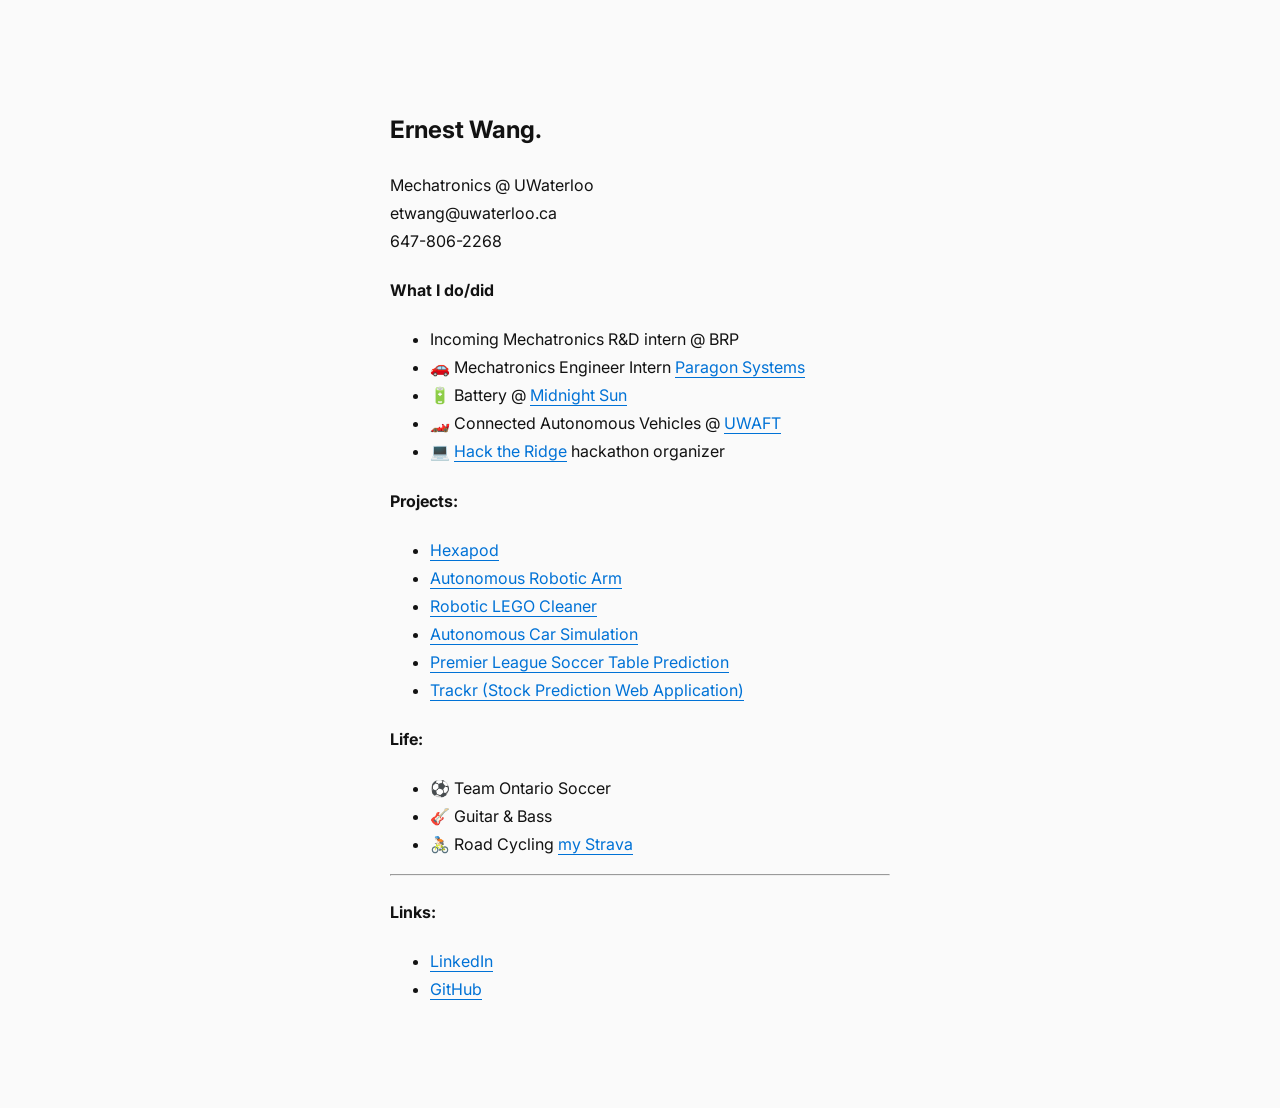
<file: index.html>
<!DOCTYPE html>
<html lang="en">
  <head>
    <meta charset="UTF-8" />
    <meta
      name="viewport"
      content="width=device-width, height=device-height, initial-scale=1.0"
    />
    <title>ernest wang</title>
    <link href="https://fonts.googleapis.com/css2?family=Inter:wght@300&display=swap" rel="stylesheet">    <style>
      body {
        margin: 5% auto;
        background: #fafafa;
        color: #121212;
                /* font-family: "Lato"; */
        font-size: 10px;
        font-size: 16px;
        line-height: 1.75;
        /* text-shadow: 0 1px 0 #ffffff; */
        max-width: 50ch;
        font-family: 'Inter', sans-serif;
                padding:  25px;
      }

      code {
        background: white;
      }
      a {
        border-bottom: 1px solid #0072d6;
        color: #0072d6;
        text-decoration: none;
      }
      a:hover {
        border-bottom: 0;
      }
      .container {
        display: flex;
        justify-content: space-between;
      }

      .left {
        text-align: left;
      }

      .right {
        text-align: right;
      }

      .work {
        line-height: ;
      }
    </style>
  </head>
  <body>
    
    <header>
        
      <h2>Ernest Wang.</h2> 
      <font size = 3pt>
      <aside>Mechatronics  @ UWaterloo</aside>
      etwang@uwaterloo.ca</aside>
        <aside>647-806-2268</aside>
       

    </header>
    <h4>What I do/did</h4>
<font size = 3px>
    <ul>
      <li >
        Incoming Mechatronics R&D intern @ BRP
      </li>
      <li >
        🚗 Mechatronics Engineer Intern <a href="https://paragonsystems.net/test-automation-services/">Paragon Systems</a>
      </li>
      <li>
        🔋 Battery @ <a href="https://www.uwmidsun.com/">Midnight Sun</a>
      </li>
      <li>
        🏎️ Connected Autonomous Vehicles @ <a href="https://www.uwaft.ca/">UWAFT</a>
      </li>
      <li>
        💻 <a href="https://hacktheridge.ca/">Hack the Ridge</a> hackathon organizer
      </li>
      
    </ul>
</font>

</div>





<h4>Projects:</h4>
<font size = 3px>
    <ul>
      <li >
        
        <a href="projects/dog.html"
        >Hexapod 
        </a
      >
      </li>
      <li>
        <a href="projects/arm.html" 
        >Autonomous Robotic Arm </a
      >
      </li>
      <li>
        <a href="https://github.com/ErnestWang31/Robot-LEGO-Cleaner"
        > Robotic LEGO Cleaner
        </a
      >      </li>
    
      <li>
        <a href="https://github.com/ErnestWang31/Autonomous-Car-ML"
        >Autonomous Car Simulation 
        </a
      >      </li>
      <li> 
        <a href="https://github.com/ErnestWang31/Premier-League-Soccer-Prediction"
        >Premier League Soccer Table Prediction</a
      >
      </li>
      <li>
        <a href="https://github.com/AayaanN/trackr"
        > Trackr (Stock Prediction Web Application)</a
      >
      </li>
    </ul>
</font>

</div>


<h4>Life:</h4>
<font size = 3px>
    <ul>
      <li >
        
        ⚽ Team Ontario Soccer
      </li>
      <li>
        🎸 Guitar & Bass
      </li>
      <li>
        🚴🏻 Road Cycling <a href="https://www.strava.com/athletes/104368446" target="_blank"> my Strava</a>
     
      </li>
    </ul>
</font>

<hr>
<h4>Links:</h4>
<font size = 3px>
    <ul>
      <li>
        <a href="https://www.linkedin.com/in/ernestwang2004/" target="_blank"
        >LinkedIn </a
      >
      </li>
      <li>
        <a href="https://github.com/ErnestWang31" target="_blank"
        >GitHub
        </a
      >      </li>
    
      
</font>

</div>
</file>
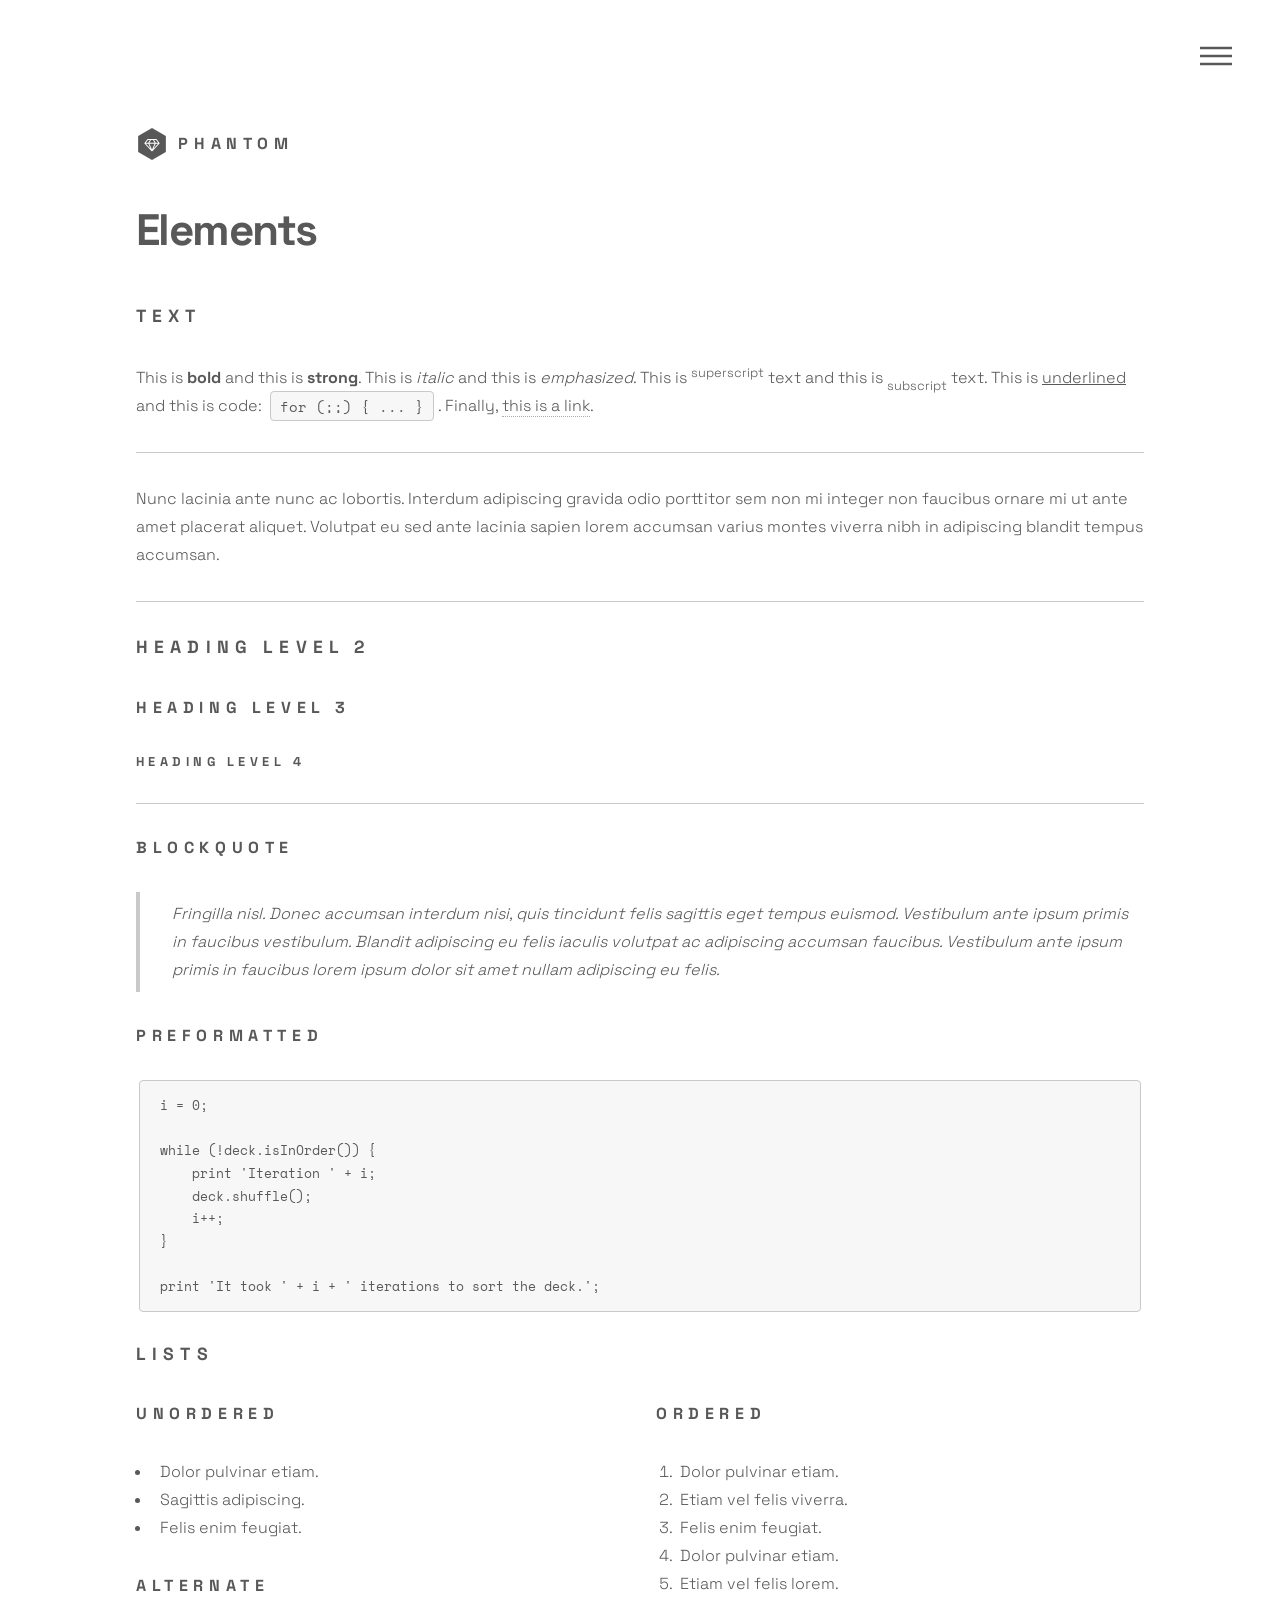
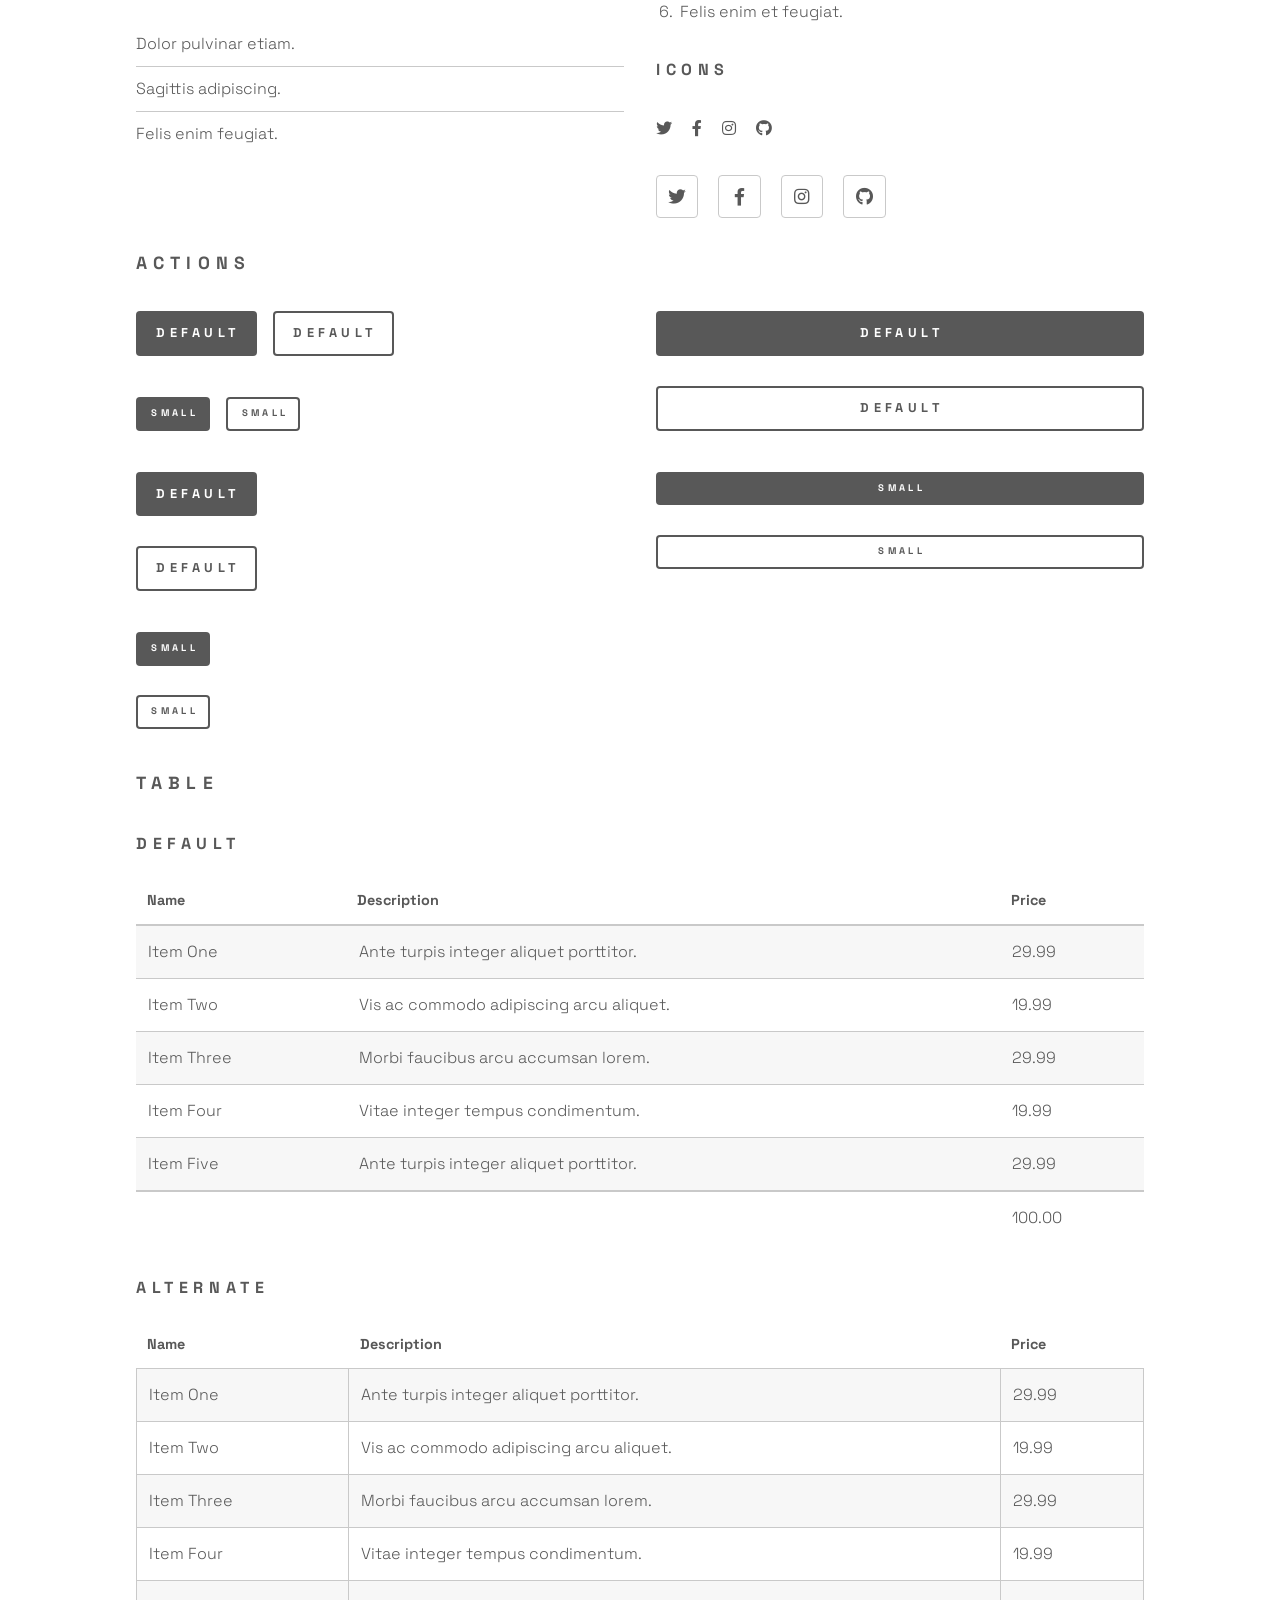
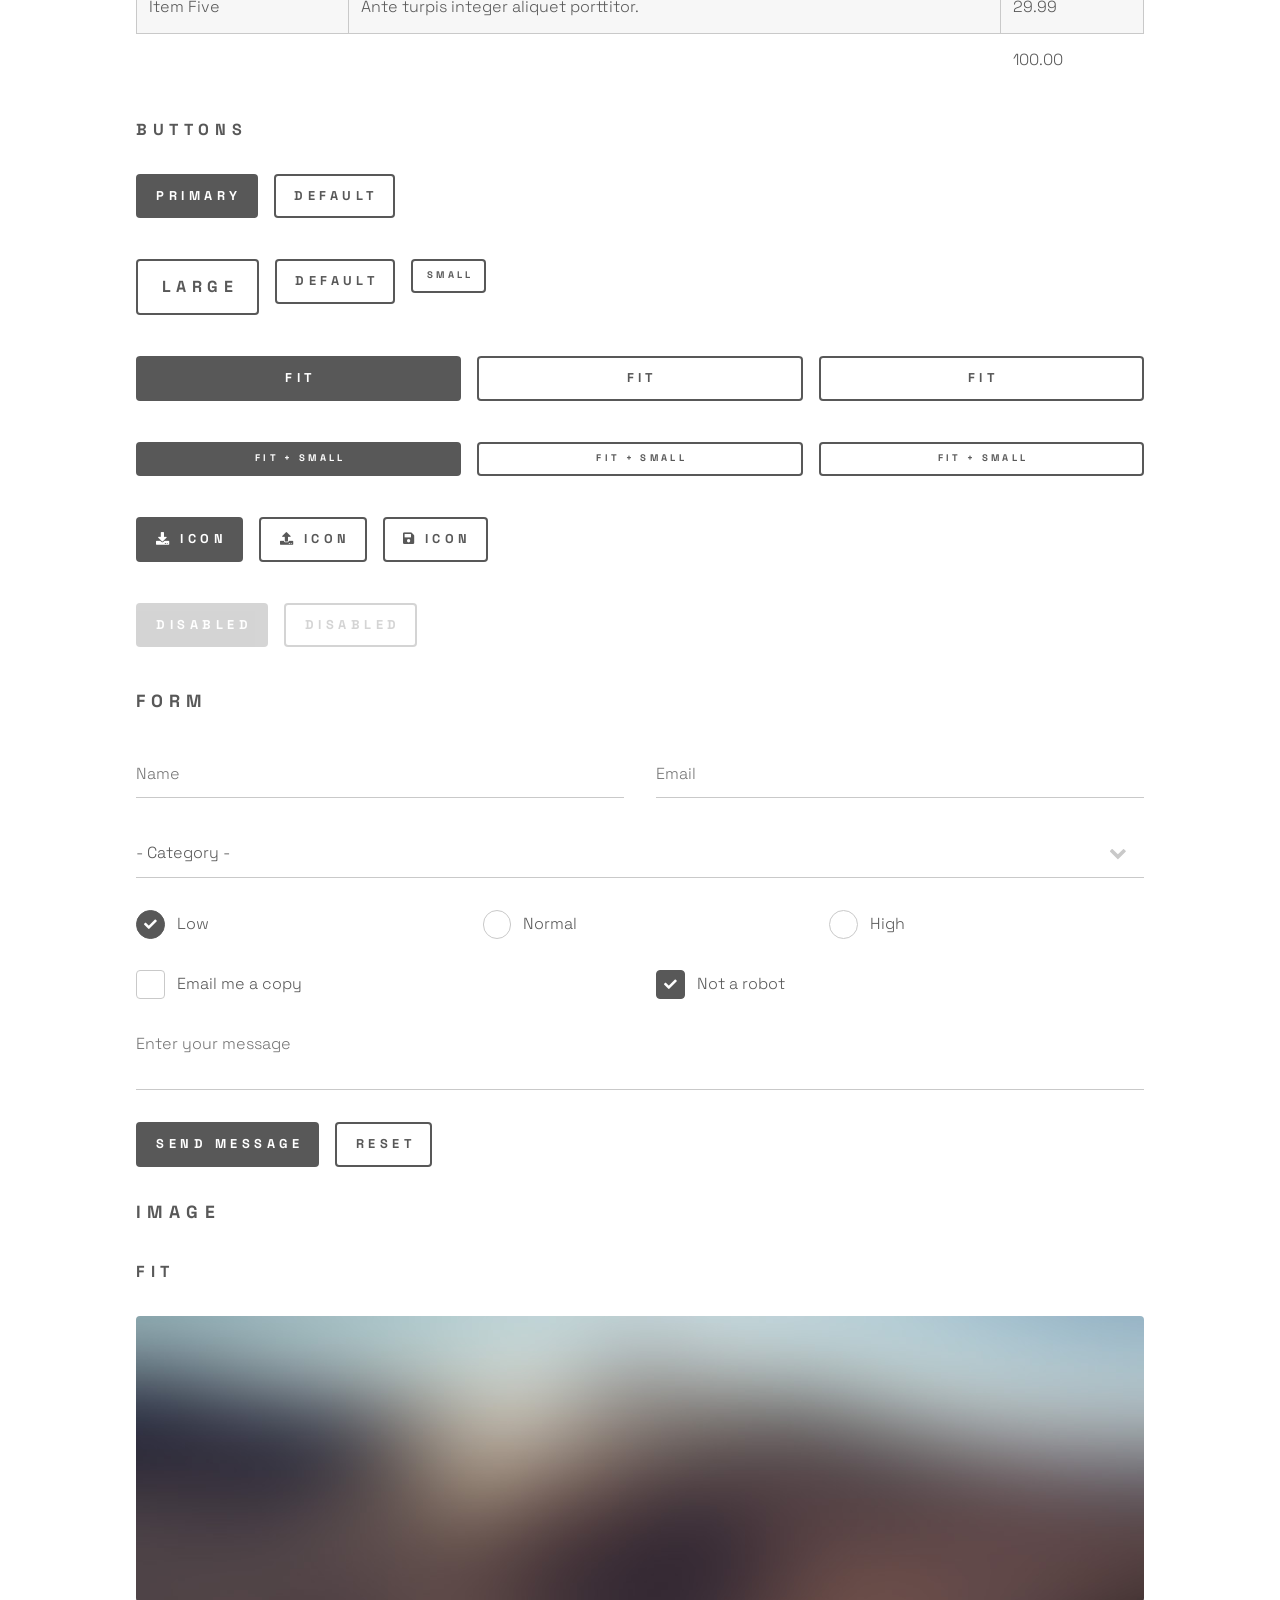
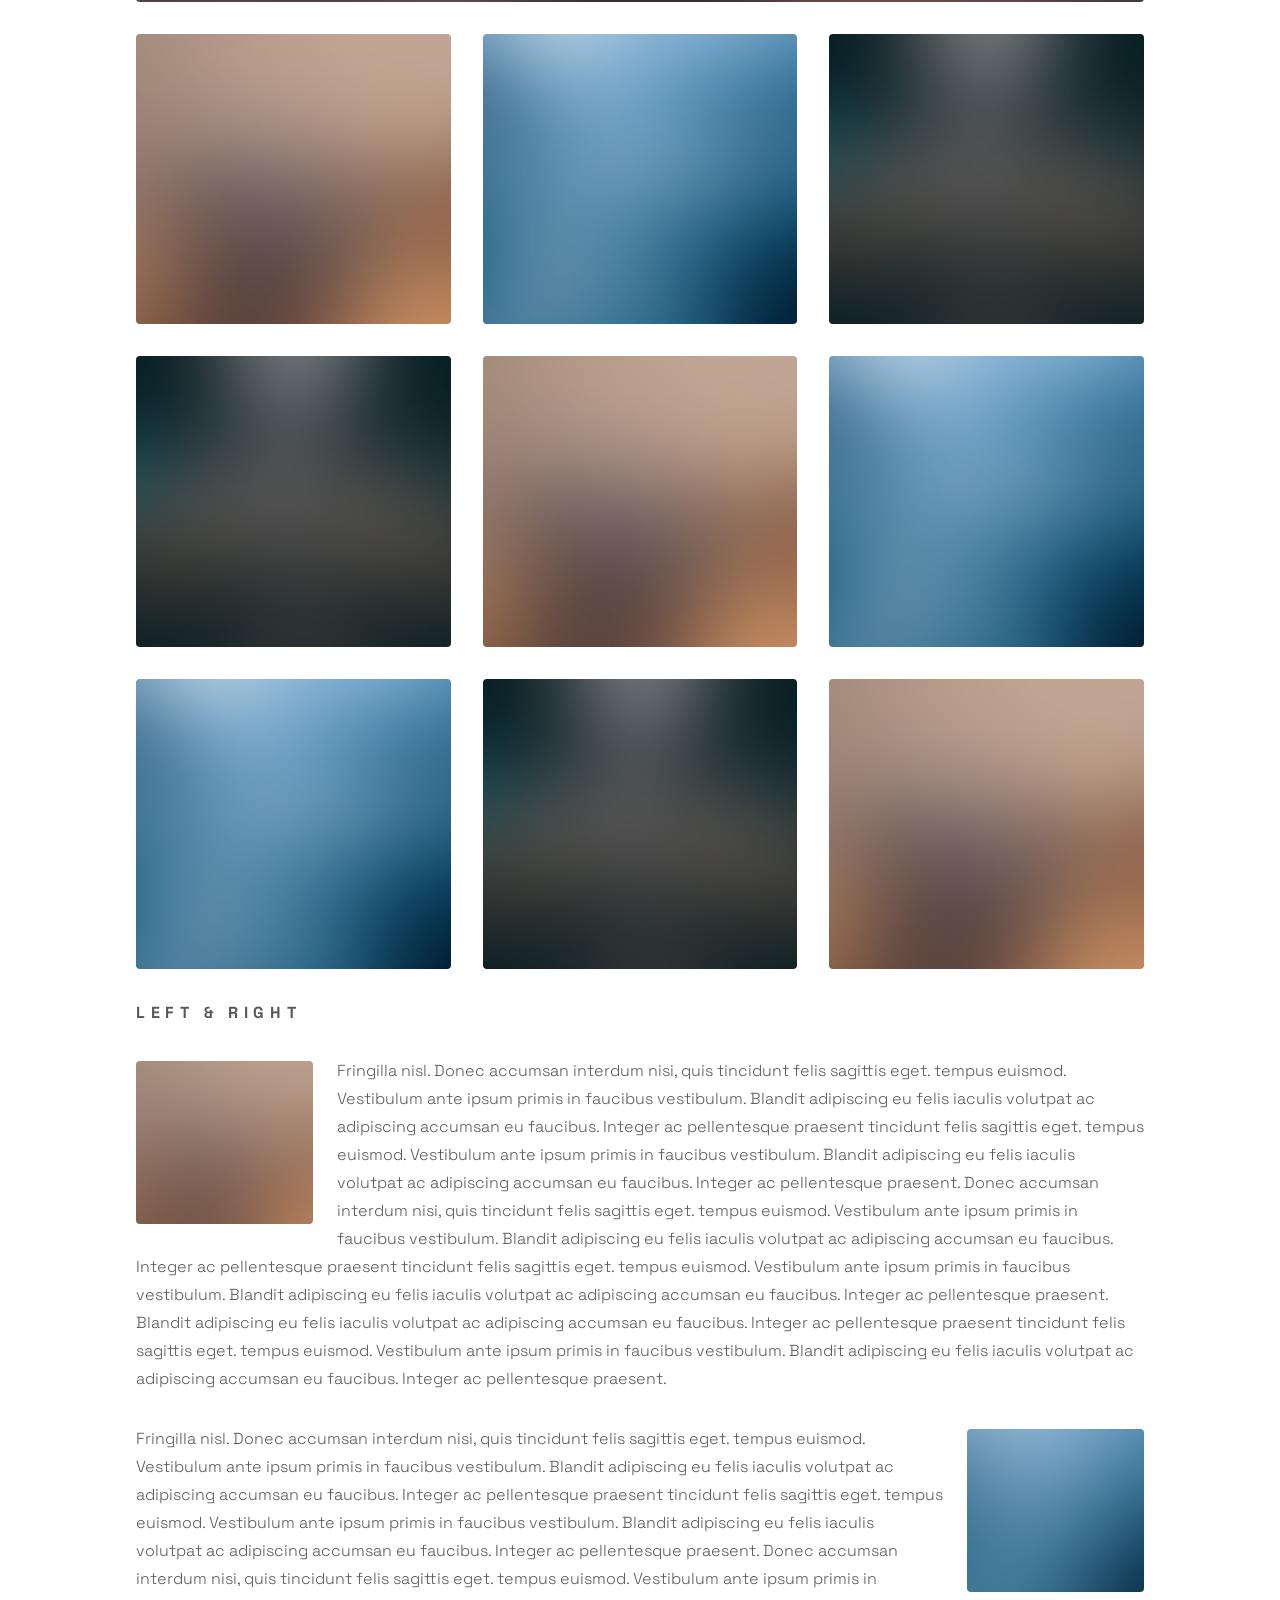
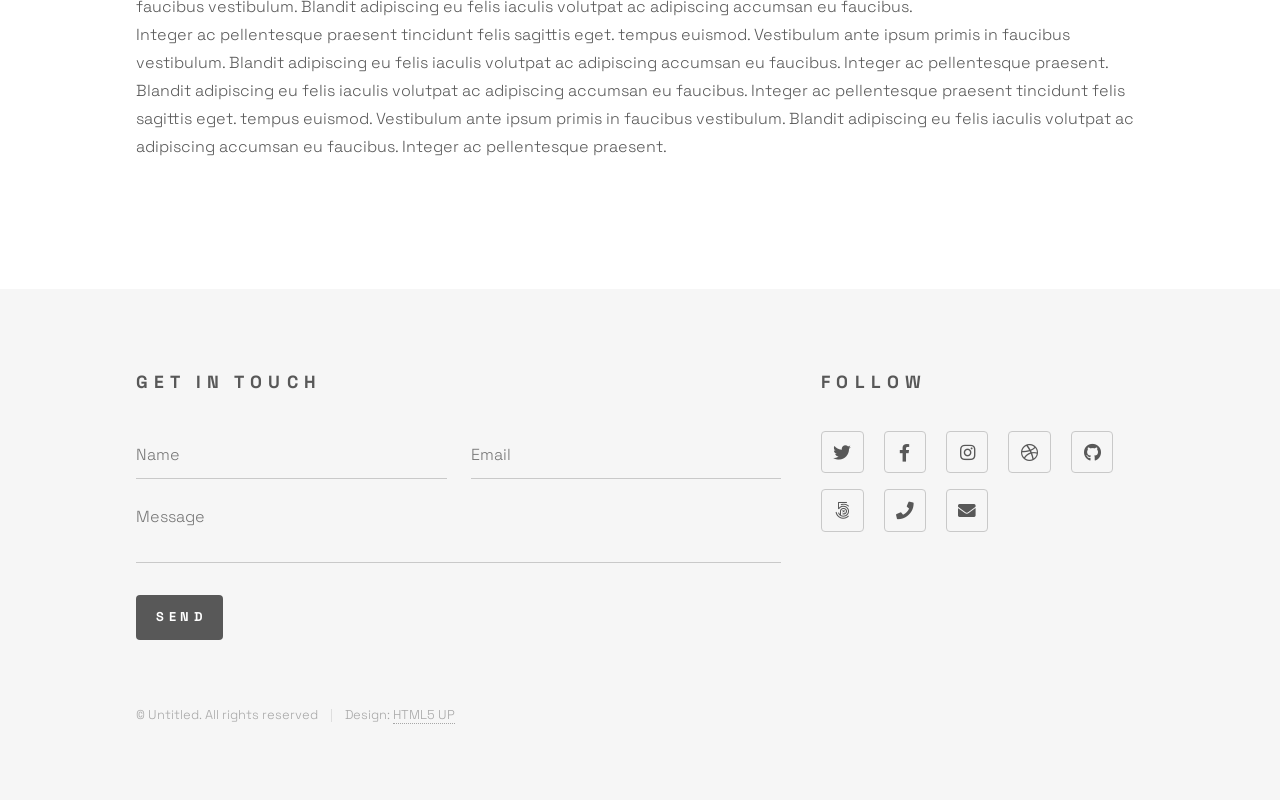
<file: elements.html>
<!DOCTYPE HTML>
<!--
	Phantom by HTML5 UP
	html5up.net | @ajlkn
	Free for personal and commercial use under the CCA 3.0 license (html5up.net/license)
-->
<html>
	<head>
		<title>Elements - Phantom by HTML5 UP</title>
		<meta charset="utf-8" />
		<meta name="viewport" content="width=device-width, initial-scale=1, user-scalable=no" />
		<link rel="stylesheet" href="assets/css/main.css" />
		<noscript><link rel="stylesheet" href="assets/css/noscript.css" /></noscript>
	</head>
	<body class="is-preload">
		<!-- Wrapper -->
			<div id="wrapper">

				<!-- Header -->
					<header id="header">
						<div class="inner">

							<!-- Logo -->
								<a href="index.html" class="logo">
									<span class="symbol"><img src="images/logo.svg" alt="" /></span><span class="title">Phantom</span>
								</a>

							<!-- Nav -->
								<nav>
									<ul>
										<li><a href="#menu">Menu</a></li>
									</ul>
								</nav>

						</div>
					</header>

				<!-- Menu -->
					<nav id="menu">
						<h2>Menu</h2>
						<ul>
							<li><a href="index.html">Home</a></li>
							<li><a href="generic.html">Ipsum veroeros</a></li>
							<li><a href="generic.html">Tempus etiam</a></li>
							<li><a href="generic.html">Consequat dolor</a></li>
							<li><a href="elements.html">Elements</a></li>
						</ul>
					</nav>

				<!-- Main -->
					<div id="main">
						<div class="inner">
							<h1>Elements</h1>

							<!-- Text -->
								<section>
									<h2>Text</h2>
									<p>This is <b>bold</b> and this is <strong>strong</strong>. This is <i>italic</i> and this is <em>emphasized</em>.
									This is <sup>superscript</sup> text and this is <sub>subscript</sub> text.
									This is <u>underlined</u> and this is code: <code>for (;;) { ... }</code>. Finally, <a href="#">this is a link</a>.</p>
									<hr />
									<p>Nunc lacinia ante nunc ac lobortis. Interdum adipiscing gravida odio porttitor sem non mi integer non faucibus ornare mi ut ante amet placerat aliquet. Volutpat eu sed ante lacinia sapien lorem accumsan varius montes viverra nibh in adipiscing blandit tempus accumsan.</p>
									<hr />
									<h2>Heading Level 2</h2>
									<h3>Heading Level 3</h3>
									<h4>Heading Level 4</h4>
									<hr />
									<h3>Blockquote</h3>
									<blockquote>Fringilla nisl. Donec accumsan interdum nisi, quis tincidunt felis sagittis eget tempus euismod. Vestibulum ante ipsum primis in faucibus vestibulum. Blandit adipiscing eu felis iaculis volutpat ac adipiscing accumsan faucibus. Vestibulum ante ipsum primis in faucibus lorem ipsum dolor sit amet nullam adipiscing eu felis.</blockquote>
									<h3>Preformatted</h3>
									<pre><code>i = 0;

while (!deck.isInOrder()) {
    print 'Iteration ' + i;
    deck.shuffle();
    i++;
}

print 'It took ' + i + ' iterations to sort the deck.';</code></pre>
								</section>

							<!-- Lists -->
								<section>
									<h2>Lists</h2>
									<div class="row">
										<div class="col-6 col-12-medium">
											<h3>Unordered</h3>
											<ul>
												<li>Dolor pulvinar etiam.</li>
												<li>Sagittis adipiscing.</li>
												<li>Felis enim feugiat.</li>
											</ul>
											<h3>Alternate</h3>
											<ul class="alt">
												<li>Dolor pulvinar etiam.</li>
												<li>Sagittis adipiscing.</li>
												<li>Felis enim feugiat.</li>
											</ul>
										</div>
										<div class="col-6 col-12-medium">
											<h3>Ordered</h3>
											<ol>
												<li>Dolor pulvinar etiam.</li>
												<li>Etiam vel felis viverra.</li>
												<li>Felis enim feugiat.</li>
												<li>Dolor pulvinar etiam.</li>
												<li>Etiam vel felis lorem.</li>
												<li>Felis enim et feugiat.</li>
											</ol>
											<h3>Icons</h3>
											<ul class="icons">
												<li><a href="#" class="icon brands style1 fa-twitter"><span class="label">Twitter</span></a></li>
												<li><a href="#" class="icon brands style1 fa-facebook-f"><span class="label">Facebook</span></a></li>
												<li><a href="#" class="icon brands style1 fa-instagram"><span class="label">Instagram</span></a></li>
												<li><a href="#" class="icon brands style1 fa-github"><span class="label">Github</span></a></li>
											</ul>
											<ul class="icons">
												<li><a href="#" class="icon brands style2 fa-twitter"><span class="label">Twitter</span></a></li>
												<li><a href="#" class="icon brands style2 fa-facebook-f"><span class="label">Facebook</span></a></li>
												<li><a href="#" class="icon brands style2 fa-instagram"><span class="label">Instagram</span></a></li>
												<li><a href="#" class="icon brands style2 fa-github"><span class="label">Github</span></a></li>
											</ul>
										</div>
									</div>
									<h2>Actions</h2>
									<div class="row">
										<div class="col-6 col-12-medium">
											<ul class="actions">
												<li><a href="#" class="button primary">Default</a></li>
												<li><a href="#" class="button">Default</a></li>
											</ul>
											<ul class="actions small">
												<li><a href="#" class="button primary small">Small</a></li>
												<li><a href="#" class="button small">Small</a></li>
											</ul>
											<ul class="actions stacked">
												<li><a href="#" class="button primary">Default</a></li>
												<li><a href="#" class="button">Default</a></li>
											</ul>
											<ul class="actions stacked">
												<li><a href="#" class="button primary small">Small</a></li>
												<li><a href="#" class="button small">Small</a></li>
											</ul>
										</div>
										<div class="col-6 col-12-medium">
											<ul class="actions stacked">
												<li><a href="#" class="button primary fit">Default</a></li>
												<li><a href="#" class="button fit">Default</a></li>
											</ul>
											<ul class="actions stacked">
												<li><a href="#" class="button primary small fit">Small</a></li>
												<li><a href="#" class="button small fit">Small</a></li>
											</ul>
										</div>
									</div>
								</section>

							<!-- Table -->
								<section>
									<h2>Table</h2>
									<h3>Default</h3>
									<div class="table-wrapper">
										<table>
											<thead>
												<tr>
													<th>Name</th>
													<th>Description</th>
													<th>Price</th>
												</tr>
											</thead>
											<tbody>
												<tr>
													<td>Item One</td>
													<td>Ante turpis integer aliquet porttitor.</td>
													<td>29.99</td>
												</tr>
												<tr>
													<td>Item Two</td>
													<td>Vis ac commodo adipiscing arcu aliquet.</td>
													<td>19.99</td>
												</tr>
												<tr>
													<td>Item Three</td>
													<td> Morbi faucibus arcu accumsan lorem.</td>
													<td>29.99</td>
												</tr>
												<tr>
													<td>Item Four</td>
													<td>Vitae integer tempus condimentum.</td>
													<td>19.99</td>
												</tr>
												<tr>
													<td>Item Five</td>
													<td>Ante turpis integer aliquet porttitor.</td>
													<td>29.99</td>
												</tr>
											</tbody>
											<tfoot>
												<tr>
													<td colspan="2"></td>
													<td>100.00</td>
												</tr>
											</tfoot>
										</table>
									</div>

									<h3>Alternate</h3>
									<div class="table-wrapper">
										<table class="alt">
											<thead>
												<tr>
													<th>Name</th>
													<th>Description</th>
													<th>Price</th>
												</tr>
											</thead>
											<tbody>
												<tr>
													<td>Item One</td>
													<td>Ante turpis integer aliquet porttitor.</td>
													<td>29.99</td>
												</tr>
												<tr>
													<td>Item Two</td>
													<td>Vis ac commodo adipiscing arcu aliquet.</td>
													<td>19.99</td>
												</tr>
												<tr>
													<td>Item Three</td>
													<td> Morbi faucibus arcu accumsan lorem.</td>
													<td>29.99</td>
												</tr>
												<tr>
													<td>Item Four</td>
													<td>Vitae integer tempus condimentum.</td>
													<td>19.99</td>
												</tr>
												<tr>
													<td>Item Five</td>
													<td>Ante turpis integer aliquet porttitor.</td>
													<td>29.99</td>
												</tr>
											</tbody>
											<tfoot>
												<tr>
													<td colspan="2"></td>
													<td>100.00</td>
												</tr>
											</tfoot>
										</table>
									</div>
								</section>

							<!-- Buttons -->
								<section>
									<h3>Buttons</h3>
									<ul class="actions">
										<li><a href="#" class="button primary">Primary</a></li>
										<li><a href="#" class="button">Default</a></li>
									</ul>
									<ul class="actions">
										<li><a href="#" class="button large">Large</a></li>
										<li><a href="#" class="button">Default</a></li>
										<li><a href="#" class="button small">Small</a></li>
									</ul>
									<ul class="actions fit">
										<li><a href="#" class="button primary fit">Fit</a></li>
										<li><a href="#" class="button fit">Fit</a></li>
										<li><a href="#" class="button fit">Fit</a></li>
									</ul>
									<ul class="actions fit small">
										<li><a href="#" class="button primary fit small">Fit + Small</a></li>
										<li><a href="#" class="button fit small">Fit + Small</a></li>
										<li><a href="#" class="button fit small">Fit + Small</a></li>
									</ul>
									<ul class="actions">
										<li><a href="#" class="button primary icon solid fa-download">Icon</a></li>
										<li><a href="#" class="button icon solid fa-upload">Icon</a></li>
										<li><a href="#" class="button icon solid fa-save">Icon</a></li>
									</ul>
									<ul class="actions">
										<li><span class="button primary disabled">Disabled</span></li>
										<li><span class="button disabled">Disabled</span></li>
									</ul>
								</section>

							<!-- Form -->
								<section>
									<h2>Form</h2>
									<form method="post" action="#">
										<div class="row gtr-uniform">
											<div class="col-6 col-12-xsmall">
												<input type="text" name="demo-name" id="demo-name" value="" placeholder="Name" />
											</div>
											<div class="col-6 col-12-xsmall">
												<input type="email" name="demo-email" id="demo-email" value="" placeholder="Email" />
											</div>
											<div class="col-12">
												<select name="demo-category" id="demo-category">
													<option value="">- Category -</option>
													<option value="1">Manufacturing</option>
													<option value="1">Shipping</option>
													<option value="1">Administration</option>
													<option value="1">Human Resources</option>
												</select>
											</div>
											<div class="col-4 col-12-small">
												<input type="radio" id="demo-priority-low" name="demo-priority" checked>
												<label for="demo-priority-low">Low</label>
											</div>
											<div class="col-4 col-12-small">
												<input type="radio" id="demo-priority-normal" name="demo-priority">
												<label for="demo-priority-normal">Normal</label>
											</div>
											<div class="col-4 col-12-small">
												<input type="radio" id="demo-priority-high" name="demo-priority">
												<label for="demo-priority-high">High</label>
											</div>
											<div class="col-6 col-12-small">
												<input type="checkbox" id="demo-copy" name="demo-copy">
												<label for="demo-copy">Email me a copy</label>
											</div>
											<div class="col-6 col-12-small">
												<input type="checkbox" id="demo-human" name="demo-human" checked>
												<label for="demo-human">Not a robot</label>
											</div>
											<div class="col-12">
												<textarea name="demo-message" id="demo-message" placeholder="Enter your message" rows="6"></textarea>
											</div>
											<div class="col-12">
												<ul class="actions">
													<li><input type="submit" value="Send Message" class="primary" /></li>
													<li><input type="reset" value="Reset" /></li>
												</ul>
											</div>
										</div>
									</form>
								</section>

							<!-- Image -->
								<section>
									<h2>Image</h2>
									<h3>Fit</h3>
									<div class="box alt">
										<div class="row gtr-uniform">
											<div class="col-12"><span class="image fit"><img src="images/pic13.jpg" alt="" /></span></div>
											<div class="col-4"><span class="image fit"><img src="images/pic01.jpg" alt="" /></span></div>
											<div class="col-4"><span class="image fit"><img src="images/pic02.jpg" alt="" /></span></div>
											<div class="col-4"><span class="image fit"><img src="images/pic03.jpg" alt="" /></span></div>
											<div class="col-4"><span class="image fit"><img src="images/pic03.jpg" alt="" /></span></div>
											<div class="col-4"><span class="image fit"><img src="images/pic01.jpg" alt="" /></span></div>
											<div class="col-4"><span class="image fit"><img src="images/pic02.jpg" alt="" /></span></div>
											<div class="col-4"><span class="image fit"><img src="images/pic02.jpg" alt="" /></span></div>
											<div class="col-4"><span class="image fit"><img src="images/pic03.jpg" alt="" /></span></div>
											<div class="col-4"><span class="image fit"><img src="images/pic01.jpg" alt="" /></span></div>
										</div>
									</div>
									<h3>Left &amp; Right</h3>
									<p><span class="image left"><img src="images/pic14.jpg" alt="" /></span>Fringilla nisl. Donec accumsan interdum nisi, quis tincidunt felis sagittis eget. tempus euismod. Vestibulum ante ipsum primis in faucibus vestibulum. Blandit adipiscing eu felis iaculis volutpat ac adipiscing accumsan eu faucibus. Integer ac pellentesque praesent tincidunt felis sagittis eget. tempus euismod. Vestibulum ante ipsum primis in faucibus vestibulum. Blandit adipiscing eu felis iaculis volutpat ac adipiscing accumsan eu faucibus. Integer ac pellentesque praesent. Donec accumsan interdum nisi, quis tincidunt felis sagittis eget. tempus euismod. Vestibulum ante ipsum primis in faucibus vestibulum. Blandit adipiscing eu felis iaculis volutpat ac adipiscing accumsan eu faucibus. Integer ac pellentesque praesent tincidunt felis sagittis eget. tempus euismod. Vestibulum ante ipsum primis in faucibus vestibulum. Blandit adipiscing eu felis iaculis volutpat ac adipiscing accumsan eu faucibus. Integer ac pellentesque praesent. Blandit adipiscing eu felis iaculis volutpat ac adipiscing accumsan eu faucibus. Integer ac pellentesque praesent tincidunt felis sagittis eget. tempus euismod. Vestibulum ante ipsum primis in faucibus vestibulum. Blandit adipiscing eu felis iaculis volutpat ac adipiscing accumsan eu faucibus. Integer ac pellentesque praesent.</p>
									<p><span class="image right"><img src="images/pic15.jpg" alt="" /></span>Fringilla nisl. Donec accumsan interdum nisi, quis tincidunt felis sagittis eget. tempus euismod. Vestibulum ante ipsum primis in faucibus vestibulum. Blandit adipiscing eu felis iaculis volutpat ac adipiscing accumsan eu faucibus. Integer ac pellentesque praesent tincidunt felis sagittis eget. tempus euismod. Vestibulum ante ipsum primis in faucibus vestibulum. Blandit adipiscing eu felis iaculis volutpat ac adipiscing accumsan eu faucibus. Integer ac pellentesque praesent. Donec accumsan interdum nisi, quis tincidunt felis sagittis eget. tempus euismod. Vestibulum ante ipsum primis in faucibus vestibulum. Blandit adipiscing eu felis iaculis volutpat ac adipiscing accumsan eu faucibus. Integer ac pellentesque praesent tincidunt felis sagittis eget. tempus euismod. Vestibulum ante ipsum primis in faucibus vestibulum. Blandit adipiscing eu felis iaculis volutpat ac adipiscing accumsan eu faucibus. Integer ac pellentesque praesent. Blandit adipiscing eu felis iaculis volutpat ac adipiscing accumsan eu faucibus. Integer ac pellentesque praesent tincidunt felis sagittis eget. tempus euismod. Vestibulum ante ipsum primis in faucibus vestibulum. Blandit adipiscing eu felis iaculis volutpat ac adipiscing accumsan eu faucibus. Integer ac pellentesque praesent.</p>
								</section>

						</div>
					</div>

				<!-- Footer -->
					<footer id="footer">
						<div class="inner">
							<section>
								<h2>Get in touch</h2>
								<form method="post" action="#">
									<div class="fields">
										<div class="field half">
											<input type="text" name="name" id="name" placeholder="Name" />
										</div>
										<div class="field half">
											<input type="email" name="email" id="email" placeholder="Email" />
										</div>
										<div class="field">
											<textarea name="message" id="message" placeholder="Message"></textarea>
										</div>
									</div>
									<ul class="actions">
										<li><input type="submit" value="Send" class="primary" /></li>
									</ul>
								</form>
							</section>
							<section>
								<h2>Follow</h2>
								<ul class="icons">
									<li><a href="#" class="icon brands style2 fa-twitter"><span class="label">Twitter</span></a></li>
									<li><a href="#" class="icon brands style2 fa-facebook-f"><span class="label">Facebook</span></a></li>
									<li><a href="#" class="icon brands style2 fa-instagram"><span class="label">Instagram</span></a></li>
									<li><a href="#" class="icon brands style2 fa-dribbble"><span class="label">Dribbble</span></a></li>
									<li><a href="#" class="icon brands style2 fa-github"><span class="label">GitHub</span></a></li>
									<li><a href="#" class="icon brands style2 fa-500px"><span class="label">500px</span></a></li>
									<li><a href="#" class="icon solid style2 fa-phone"><span class="label">Phone</span></a></li>
									<li><a href="#" class="icon solid style2 fa-envelope"><span class="label">Email</span></a></li>
								</ul>
							</section>
							<ul class="copyright">
								<li>&copy; Untitled. All rights reserved</li><li>Design: <a href="http://html5up.net">HTML5 UP</a></li>
							</ul>
						</div>
					</footer>

			</div>

		<!-- Scripts -->
			<script src="assets/js/jquery.min.js"></script>
			<script src="assets/js/browser.min.js"></script>
			<script src="assets/js/breakpoints.min.js"></script>
			<script src="assets/js/util.js"></script>
			<script src="assets/js/main.js"></script>

	</body>
</html>
</file>
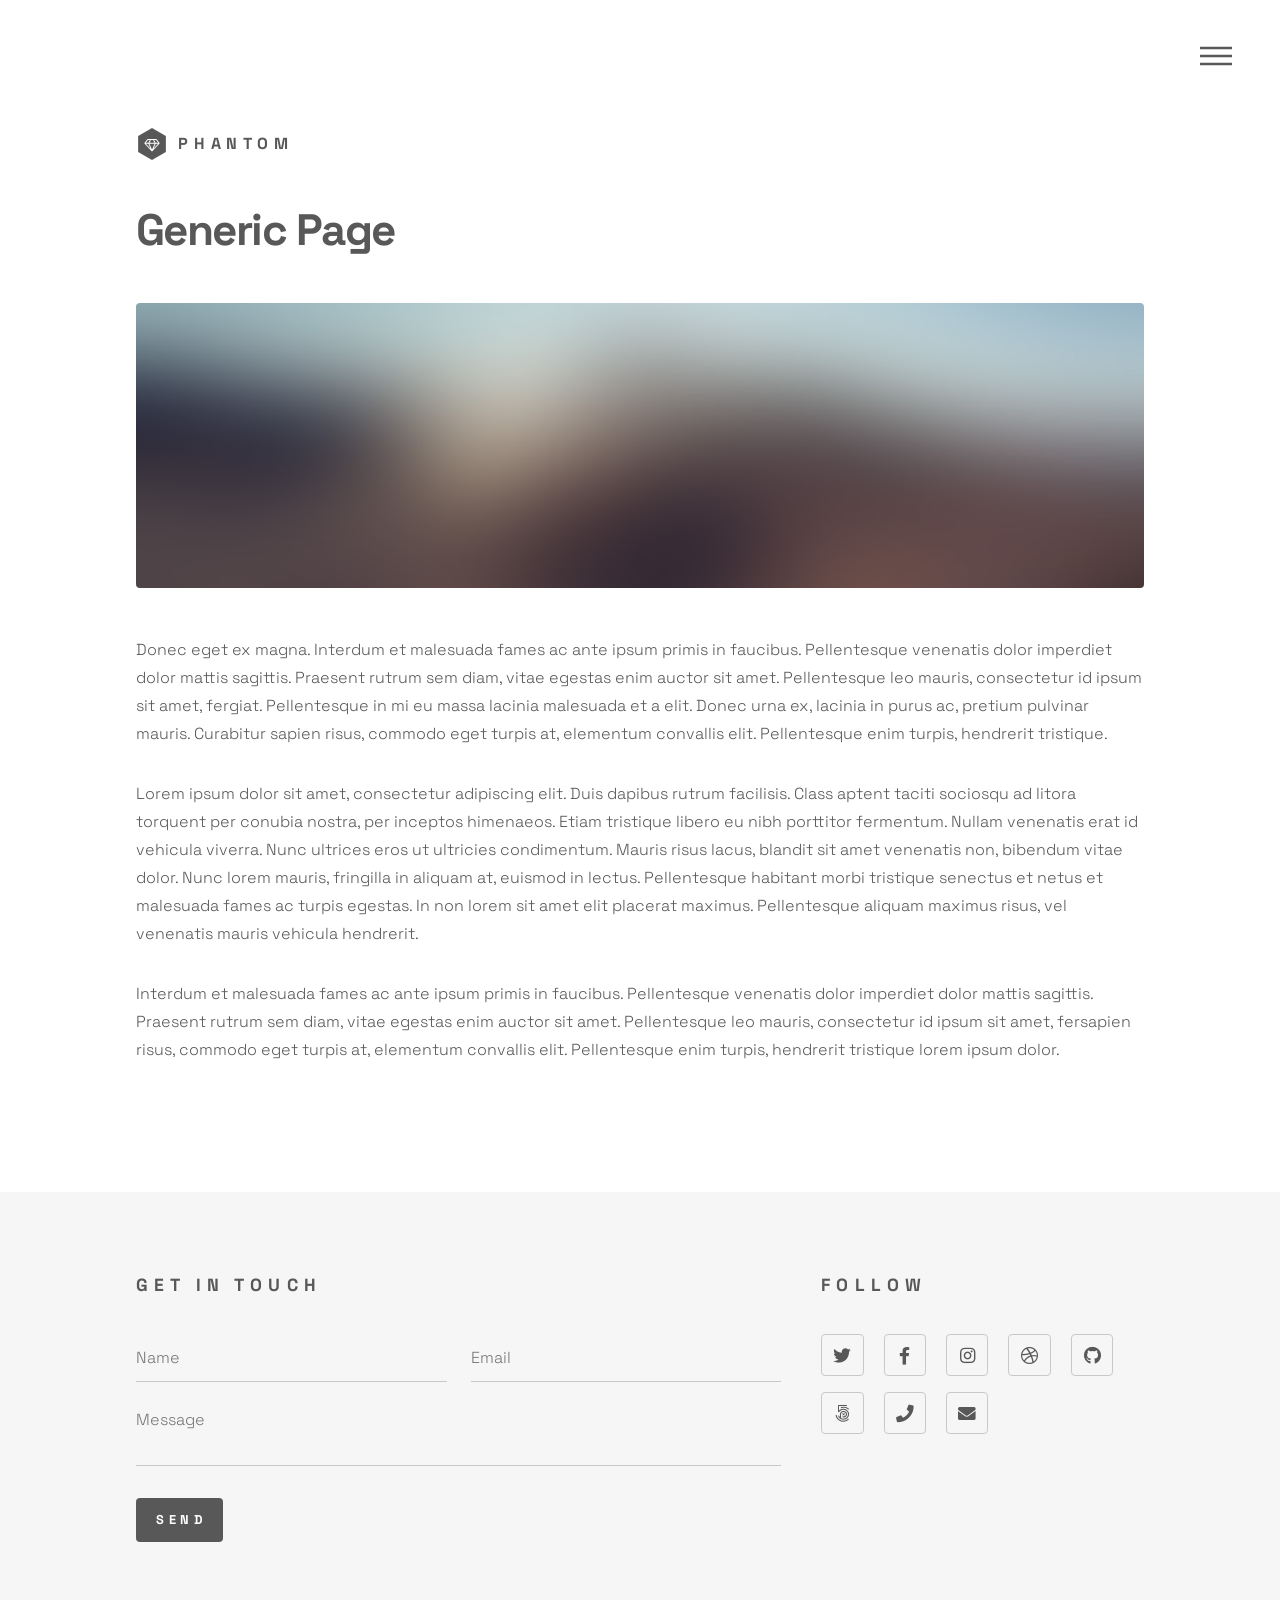
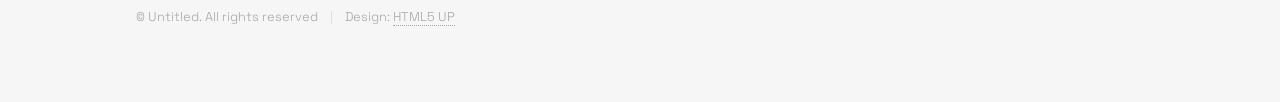
<file: generic.html>
<!DOCTYPE HTML>
<!--
	Phantom by HTML5 UP
	html5up.net | @ajlkn
	Free for personal and commercial use under the CCA 3.0 license (html5up.net/license)
-->
<html>
	<head>
		<title>Generic - Phantom by HTML5 UP</title>
		<meta charset="utf-8" />
		<meta name="viewport" content="width=device-width, initial-scale=1, user-scalable=no" />
		<link rel="stylesheet" href="assets/css/main.css" />
		<noscript><link rel="stylesheet" href="assets/css/noscript.css" /></noscript>
	</head>
	<body class="is-preload">
		<!-- Wrapper -->
			<div id="wrapper">

				<!-- Header -->
					<header id="header">
						<div class="inner">

							<!-- Logo -->
								<a href="index.html" class="logo">
									<span class="symbol"><img src="images/logo.svg" alt="" /></span><span class="title">Phantom</span>
								</a>

							<!-- Nav -->
								<nav>
									<ul>
										<li><a href="#menu">Menu</a></li>
									</ul>
								</nav>

						</div>
					</header>

				<!-- Menu -->
					<nav id="menu">
						<h2>Menu</h2>
						<ul>
							<li><a href="index.html">Home</a></li>
							<li><a href="generic.html">Ipsum veroeros</a></li>
							<li><a href="generic.html">Tempus etiam</a></li>
							<li><a href="generic.html">Consequat dolor</a></li>
							<li><a href="elements.html">Elements</a></li>
						</ul>
					</nav>

				<!-- Main -->
					<div id="main">
						<div class="inner">
							<h1>Generic Page</h1>
							<span class="image main"><img src="images/pic13.jpg" alt="" /></span>
							<p>Donec eget ex magna. Interdum et malesuada fames ac ante ipsum primis in faucibus. Pellentesque venenatis dolor imperdiet dolor mattis sagittis. Praesent rutrum sem diam, vitae egestas enim auctor sit amet. Pellentesque leo mauris, consectetur id ipsum sit amet, fergiat. Pellentesque in mi eu massa lacinia malesuada et a elit. Donec urna ex, lacinia in purus ac, pretium pulvinar mauris. Curabitur sapien risus, commodo eget turpis at, elementum convallis elit. Pellentesque enim turpis, hendrerit tristique.</p>
							<p>Lorem ipsum dolor sit amet, consectetur adipiscing elit. Duis dapibus rutrum facilisis. Class aptent taciti sociosqu ad litora torquent per conubia nostra, per inceptos himenaeos. Etiam tristique libero eu nibh porttitor fermentum. Nullam venenatis erat id vehicula viverra. Nunc ultrices eros ut ultricies condimentum. Mauris risus lacus, blandit sit amet venenatis non, bibendum vitae dolor. Nunc lorem mauris, fringilla in aliquam at, euismod in lectus. Pellentesque habitant morbi tristique senectus et netus et malesuada fames ac turpis egestas. In non lorem sit amet elit placerat maximus. Pellentesque aliquam maximus risus, vel venenatis mauris vehicula hendrerit.</p>
							<p>Interdum et malesuada fames ac ante ipsum primis in faucibus. Pellentesque venenatis dolor imperdiet dolor mattis sagittis. Praesent rutrum sem diam, vitae egestas enim auctor sit amet. Pellentesque leo mauris, consectetur id ipsum sit amet, fersapien risus, commodo eget turpis at, elementum convallis elit. Pellentesque enim turpis, hendrerit tristique lorem ipsum dolor.</p>
						</div>
					</div>

				<!-- Footer -->
					<footer id="footer">
						<div class="inner">
							<section>
								<h2>Get in touch</h2>
								<form method="post" action="#">
									<div class="fields">
										<div class="field half">
											<input type="text" name="name" id="name" placeholder="Name" />
										</div>
										<div class="field half">
											<input type="email" name="email" id="email" placeholder="Email" />
										</div>
										<div class="field">
											<textarea name="message" id="message" placeholder="Message"></textarea>
										</div>
									</div>
									<ul class="actions">
										<li><input type="submit" value="Send" class="primary" /></li>
									</ul>
								</form>
							</section>
							<section>
								<h2>Follow</h2>
								<ul class="icons">
									<li><a href="#" class="icon brands style2 fa-twitter"><span class="label">Twitter</span></a></li>
									<li><a href="#" class="icon brands style2 fa-facebook-f"><span class="label">Facebook</span></a></li>
									<li><a href="#" class="icon brands style2 fa-instagram"><span class="label">Instagram</span></a></li>
									<li><a href="#" class="icon brands style2 fa-dribbble"><span class="label">Dribbble</span></a></li>
									<li><a href="#" class="icon brands style2 fa-github"><span class="label">GitHub</span></a></li>
									<li><a href="#" class="icon brands style2 fa-500px"><span class="label">500px</span></a></li>
									<li><a href="#" class="icon solid style2 fa-phone"><span class="label">Phone</span></a></li>
									<li><a href="#" class="icon solid style2 fa-envelope"><span class="label">Email</span></a></li>
								</ul>
							</section>
							<ul class="copyright">
								<li>&copy; Untitled. All rights reserved</li><li>Design: <a href="http://html5up.net">HTML5 UP</a></li>
							</ul>
						</div>
					</footer>

			</div>

		<!-- Scripts -->
			<script src="assets/js/jquery.min.js"></script>
			<script src="assets/js/browser.min.js"></script>
			<script src="assets/js/breakpoints.min.js"></script>
			<script src="assets/js/util.js"></script>
			<script src="assets/js/main.js"></script>

	</body>
</html>
</file>
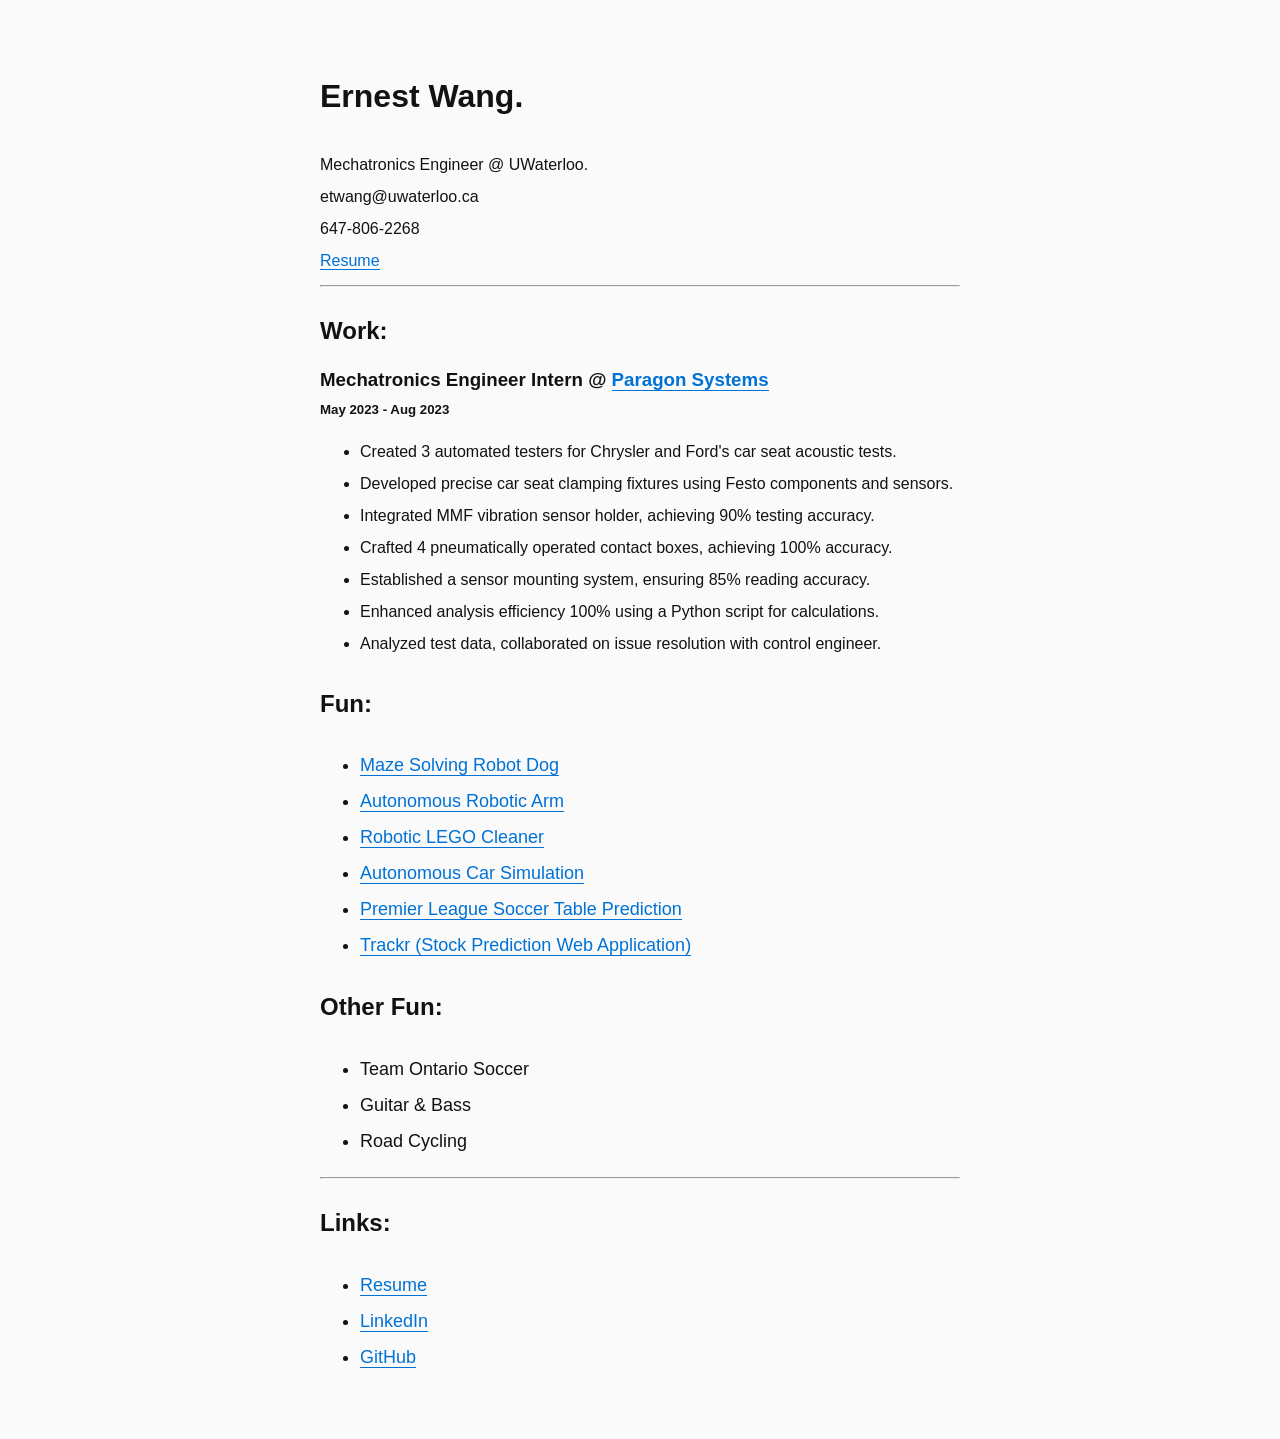
<file: home.html>
<!DOCTYPE html>
<html lang="en">
  <head>
    <meta charset="UTF-8" />
    <meta
      name="viewport"
      content="width=device-width, height=device-height, initial-scale=1.0"
    />
    <title>ernest wang</title>
    <link
      href="https://fonts.googleapis.com/css?family=Lato"
      rel="stylesheet"
    />


    <style>
      body {
        margin: 5% auto;
        background: #fafafa;
        color: #121212;
                /* font-family: "Lato"; */
        font-size: 22px;
        font-size: 16px;
        line-height: 2;
        /* text-shadow: 0 1px 0 #ffffff; */
        max-width: 50%;
        font-family: "HelveticaNeue-Light", "Helvetica Neue Light", "Helvetica Neue", Helvetica, Arial, "Lucida Grande", sans-serif; 
   font-weight: 300;
      }

      code {
        background: white;
      }
      a {
        border-bottom: 1px solid #0072d6;
        color: #0072d6;
        text-decoration: none;
      }
      a:hover {
        border-bottom: 0;
      }
      .container {
        display: flex;
        justify-content: space-between;
      }

      .left {
        text-align: left;
      }

      .right {
        text-align: right;
      }

      .work {
        line-height: 0.5;
      }
    </style>
  </head>
  <body>
    
    <header>
        
      <h1>Ernest Wang.</h1>
      
      <aside>Mechatronics Engineer @ UWaterloo.</aside>
      etwang@uwaterloo.ca</aside>
        <aside>647-806-2268</aside>
        

        <aside></aside><a href="resume + port.pdf"target="_blank">Resume</a></aside>
    </header>
    <hr />
    <h2><strong>Work:</strong></h2>
    <div >
    <div class="work">

      <h3>Mechatronics Engineer Intern @ <a href="https://paragonsystems.net/test-automation-services/">Paragon Systems</a></h4>
      <h5>May 2023 - Aug 2023</h5>
    </div>
<font size = 3px>
    <ul>
      <li >
        Created 3 automated testers for Chrysler and Ford's car seat acoustic
        tests.
      </li>
      <li>
        Developed precise car seat clamping fixtures using Festo components and
        sensors.
      </li>
      <li>
        Integrated MMF vibration sensor holder, achieving 90% testing accuracy.
      </li>
      <li>
        Crafted 4 pneumatically operated contact boxes, achieving 100% accuracy.
      </li>
      <li>
        Established a sensor mounting system, ensuring 85% reading accuracy.
      </li>
      <li>
        Enhanced analysis efficiency 100% using a Python script for
        calculations.
      </li>
      <li>
        Analyzed test data, collaborated on issue resolution with control
        engineer.
      </li>
    </ul>
</font>

</div>





<h2>Fun:</h2>
<font size = 4px>
    <ul>
      <li >
        <a href="projects/dog.html"
        >Maze Solving Robot Dog
        </a
      >
      </li>
      <li>
        <a href="http://bettermotherfuckingwebsite.com"
        >Autonomous Robotic Arm </a
      >
      </li>
      <li>
        <a href="http://bettermotherfuckingwebsite.com"
        >Robotic LEGO Cleaner
        </a
      >      </li>
    
      <li>
        <a href="http://bettermotherfuckingwebsite.com"
        >Autonomous Car Simulation
        </a
      >      </li>
      <li>
        <a href="http://bettermotherfuckingwebsite.com"
        >Premier League Soccer Table Prediction</a
      >
      </li>
      <li>
        <a href="http://bettermotherfuckingwebsite.com"
        >Trackr (Stock Prediction Web Application)</a
      >
      </li>
    </ul>
</font>

</div>


<h2>Other Fun:</h2>
<font size = 4px>
    <ul>
      <li >
        
        Team Ontario Soccer
      </li>
      <li>
        Guitar & Bass
      </li>
      <li>
        Road Cycling
    
      </li>
    </ul>
</font>
<hr>
<h2>Links:</h2>
<font size = 4px>
    <ul>
      <li >
        <a href="resume + port.pdf " target="_blank"
        >Resume
        </a
      >
      </li>
      <li>
        <a href="https://www.linkedin.com/in/ernestwang2004/" target="_blank"
        >LinkedIn </a
      >
      </li>
      <li>
        <a href="https://github.com/ErnestWang31" target="_blank"
        >GitHub
        </a
      >      </li>
    
      
</font>

</div>
</file>
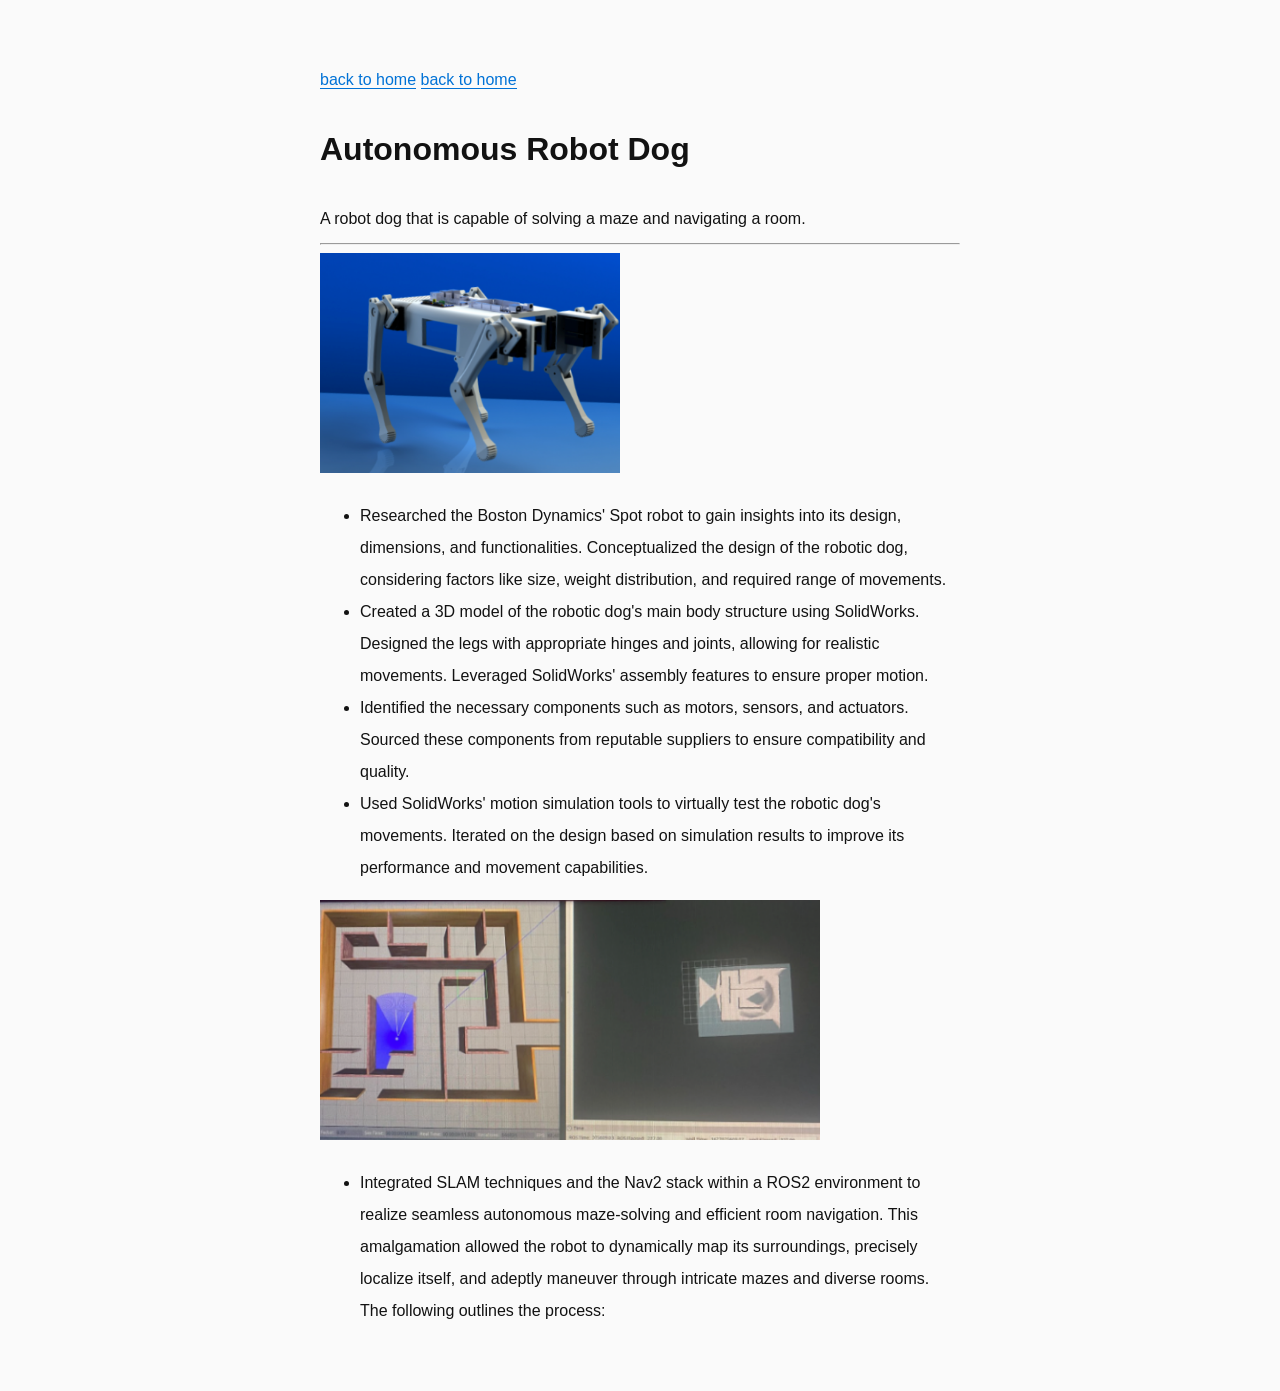
<file: projects/dog.html>
<!DOCTYPE html>
<html lang="en">
  <head>
    <meta charset="UTF-8" />
    <meta
      name="viewport"
      content="width=device-width, height=device-height, initial-scale=1.0"
    />
    <title>Robot Dog</title>
    <link
      href="https://fonts.googleapis.com/css?family=Lato"
      rel="stylesheet"
    />


    <style>
      body {
        margin: 5% auto;
        background: #fafafa;
        color: #121212;
                /* font-family: "Lato"; */
        font-size: 22px;
        font-size: 16px;
        line-height: 2;
        /* text-shadow: 0 1px 0 #ffffff; */
        max-width: 50%;
        font-family: "HelveticaNeue-Light", "Helvetica Neue Light", "Helvetica Neue", Helvetica, Arial, "Lucida Grande", sans-serif; 
   font-weight: 300;
      }

      code {
        background: white;
      }
      a {
        border-bottom: 1px solid #0072d6;
        color: #0072d6;
        text-decoration: none;
      }
      a:hover {
        border-bottom: 0;
      }
      .container {
        display: flex;
        justify-content: space-between;
      }

      .left {
        text-align: left;
      }

      .right {
        text-align: right;
      }

      .work {
        line-height: 0.5;
      }
    </style>
  </head>
  <body>
    
    <header>

        <a href="/home.html">back to home</a>
        <a href="/index.html">back to home</a>
        
      <h1>Autonomous Robot Dog</h1>
      
      <aside>A robot dog that is capable of solving a maze and navigating a room.</aside>
      


    </header>
    <hr>
   <img src="assets/dog.png" width = 300 alt="">

    <ul>
      <li >
        Researched the Boston Dynamics' Spot robot to gain insights into its design, dimensions, and functionalities. Conceptualized the design of the robotic dog, considering factors like size, weight distribution, and required range of movements.


      </li>
      <li>
        Created a 3D model of the robotic dog's main body structure using SolidWorks. Designed the legs with appropriate hinges and joints, allowing for realistic movements. Leveraged SolidWorks' assembly features to ensure proper motion.


      </li>
      <li>
        Identified the necessary components such as motors, sensors, and actuators. Sourced these components from reputable suppliers to ensure compatibility and quality.
      </li>
      <li>
        Used SolidWorks' motion simulation tools to virtually test the robotic dog's movements. Iterated on the design based on simulation results to improve its performance and movement capabilities.
      </li>
    </ul>

<img src="assets/slam.png" width = "500" alt="">

    <ul>
      <li >
        Integrated SLAM techniques and the Nav2 stack within a ROS2 environment to realize seamless autonomous maze-solving and efficient room navigation. This amalgamation allowed the robot to dynamically map its surroundings, precisely localize itself, and adeptly maneuver through intricate mazes and diverse rooms. The following outlines the process:




      
    </ul>
</file>
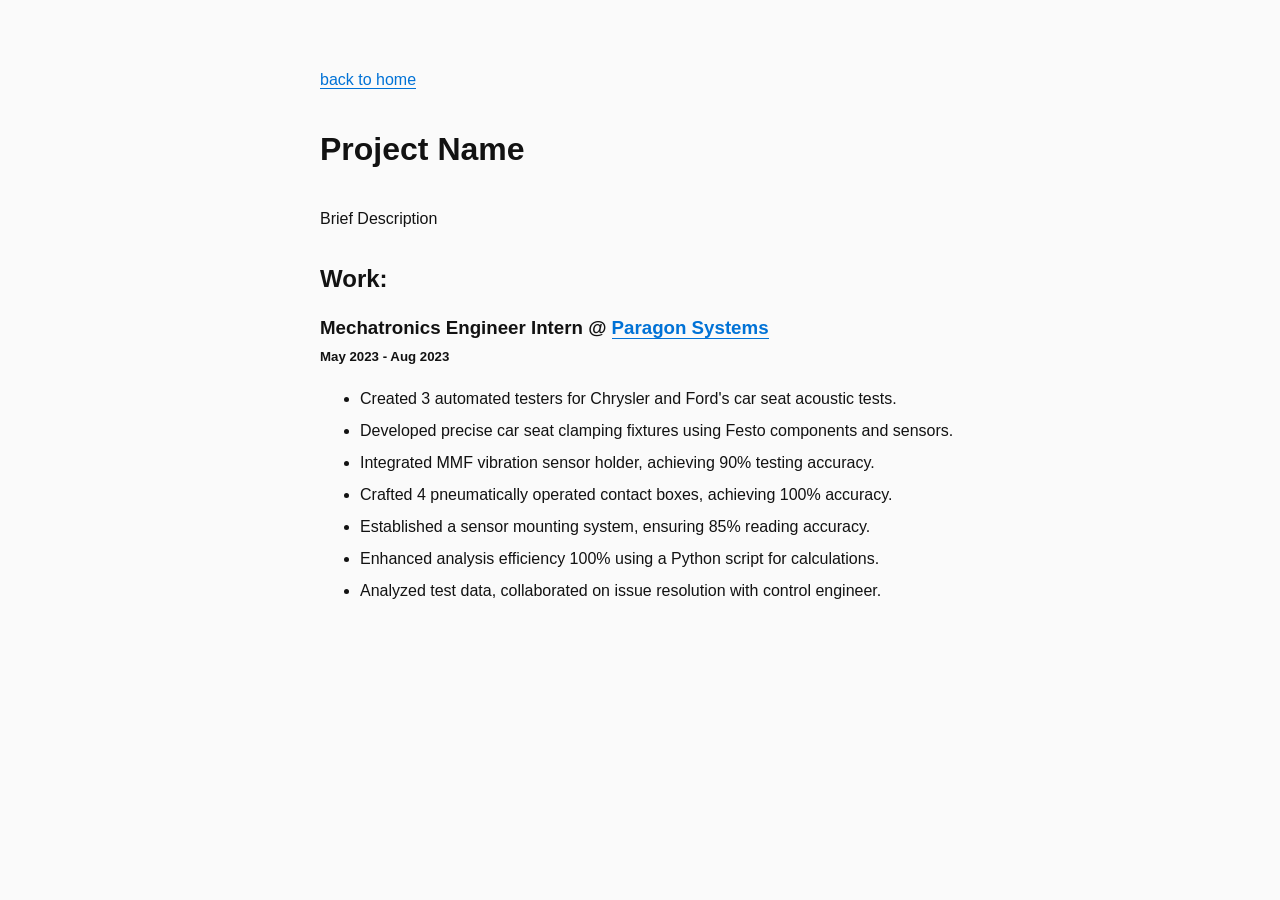
<file: projects/template.html>
<!DOCTYPE html>
<html lang="en">
  <head>
    <meta charset="UTF-8" />
    <meta
      name="viewport"
      content="width=device-width, height=device-height, initial-scale=1.0"
    />
    <title>Project Name</title>
    <link
      href="https://fonts.googleapis.com/css?family=Lato"
      rel="stylesheet"
    />


    <style>
      body {
        margin: 5% auto;
        background: #fafafa;
        color: #121212;
                /* font-family: "Lato"; */
        font-size: 22px;
        font-size: 16px;
        line-height: 2;
        /* text-shadow: 0 1px 0 #ffffff; */
        max-width: 50%;
        font-family: "HelveticaNeue-Light", "Helvetica Neue Light", "Helvetica Neue", Helvetica, Arial, "Lucida Grande", sans-serif; 
   font-weight: 300;
      }

      code {
        background: white;
      }
      a {
        border-bottom: 1px solid #0072d6;
        color: #0072d6;
        text-decoration: none;
      }
      a:hover {
        border-bottom: 0;
      }
      .container {
        display: flex;
        justify-content: space-between;
      }

      .left {
        text-align: left;
      }

      .right {
        text-align: right;
      }

      .work {
        line-height: 0.5;
      }
    </style>
  </head>
  <body>
    
    <header>
        <a href="/home.html">back to home</a>
        
      <h1>Project Name</h1>
      
      <aside>Brief Description</aside>
      


    </header>
   
    <h2><strong>Work:</strong></h2>
    <div >
    <div class="work">

      <h3>Mechatronics Engineer Intern @ <a href="https://paragonsystems.net/test-automation-services/">Paragon Systems</a></h4>
      <h5>May 2023 - Aug 2023</h5>
    </div>
<font size = 3px>
    <ul>
      <li >
        Created 3 automated testers for Chrysler and Ford's car seat acoustic
        tests.
      </li>
      <li>
        Developed precise car seat clamping fixtures using Festo components and
        sensors.
      </li>
      <li>
        Integrated MMF vibration sensor holder, achieving 90% testing accuracy.
      </li>
      <li>
        Crafted 4 pneumatically operated contact boxes, achieving 100% accuracy.
      </li>
      <li>
        Established a sensor mounting system, ensuring 85% reading accuracy.
      </li>
      <li>
        Enhanced analysis efficiency 100% using a Python script for
        calculations.
      </li>
      <li>
        Analyzed test data, collaborated on issue resolution with control
        engineer.
      </li>
    </ul>
</font>
</file>
<file: assets/css/noscript.css>
/*
	Phantom by HTML5 UP
	html5up.net | @ajlkn
	Free for personal and commercial use under the CCA 3.0 license (html5up.net/license)
*/

/* Tiles */

	body.is-preload .tiles article {
		-moz-transform: none;
		-webkit-transform: none;
		-ms-transform: none;
		transform: none;
		opacity: 1;
	}
</file>
<file: assets/css/main.css>
@import url(fontawesome-all.min.css);
@import url('https://fonts.googleapis.com/css2?family=Space+Grotesk:wght@300&family=Space+Mono&display=swap');
/*
	Phantom by HTML5 UP
	html5up.net | @ajlkn
	Free for personal and commercial use under the CCA 3.0 license (html5up.net/license)
*/

html, body, div, span, applet, object,
iframe, h1, h2, h3, h4, h5, h6, p, blockquote,
pre, a, abbr, acronym, address, big, cite,
code, del, dfn, em, img, ins, kbd, q, s, samp,
small, strike, strong, sub, sup, tt, var, b,
u, i, center, dl, dt, dd, ol, ul, li, fieldset,
form, label, legend, table, caption, tbody,
tfoot, thead, tr, th, td, article, aside,
canvas, details, embed, figure, figcaption,
footer, header, hgroup, menu, nav, output, ruby,
section, summary, time, mark, audio, video {
	margin: 0;
	padding: 0;
	border: 0;
	font-size: 100%;
	font: inherit;
	vertical-align: baseline;}

article, aside, details, figcaption, figure,
footer, header, hgroup, menu, nav, section {
	display: block;}

body {
	line-height: 1;
}

ol, ul {
	list-style: none;
}

blockquote, q {
	quotes: none;
}

	blockquote:before, blockquote:after, q:before, q:after {
		content: '';
		content: none;
	}

table {
	border-collapse: collapse;
	border-spacing: 0;
}

body {
	-webkit-text-size-adjust: none;
}

mark {
	background-color: transparent;
	color: inherit;
}

input::-moz-focus-inner {
	border: 0;
	padding: 0;
}

input, select, textarea {
	-moz-appearance: none;
	-webkit-appearance: none;
	-ms-appearance: none;
	appearance: none;
}

/* Basic */

	@-ms-viewport {
		width: device-width;
	}

	body {
		-ms-overflow-style: scrollbar;
	}

	@media screen and (max-width: 480px) {

		html, body {
			min-width: 320px;
		}

	}

	html {
		box-sizing: border-box;
	}

	*, *:before, *:after {
		box-sizing: inherit;
	}

	body {
		background: #ffffff;
	}

		body.is-preload *, body.is-preload *:before, body.is-preload *:after {
			-moz-animation: none !important;
			-webkit-animation: none !important;
			-ms-animation: none !important;
			animation: none !important;
			-moz-transition: none !important;
			-webkit-transition: none !important;
			-ms-transition: none !important;
			transition: none !important;
		}

/* Type */

	body, input, select, textarea {
		color: #585858;
		font-family: 'Space Grotesk', sans-serif;
		font-size: 16pt;
		font-weight: 300;
		line-height: 1.75;
	}

		@media screen and (max-width: 1680px) {

			body, input, select, textarea {
				font-size: 14pt;
			}

		}

		@media screen and (max-width: 1280px) {

			body, input, select, textarea {
				font-size: 12pt;
			}

		}

	a {
		-moz-transition: border-bottom-color 0.2s ease, color 0.2s ease;
		-webkit-transition: border-bottom-color 0.2s ease, color 0.2s ease;
		-ms-transition: border-bottom-color 0.2s ease, color 0.2s ease;
		transition: border-bottom-color 0.2s ease, color 0.2s ease;
		text-decoration: none;
		color: #585858;
		border-bottom: dotted 1px rgba(88, 88, 88, 0.5);
	}

		a:hover {
			border-bottom-color: transparent;
			color: #f2849e !important;
		}

	strong, b {
		font-weight: 900;
	}

	em, i {
		font-style: italic;
	}

	p {
		margin: 0 0 2em 0;
	}

	h1 {
		font-size: 2.75em;
		font-weight: 700;
		line-height: 1.3;
		margin: 0 0 1em 0;
		letter-spacing: -0.035em;
	}

		h1 a {
			color: inherit;
		}

		@media screen and (max-width: 736px) {

			h1 {
				font-size: 2em;
				margin: 0 0 1em 0;
			}

		}

		@media screen and (max-width: 360px) {

			h1 {
				font-size: 1.75em;
			}

		}

	h2, h3, h4, h5, h6 {
		font-weight: 900;
		line-height: 1.5;
		margin: 0 0 2em 0;
		text-transform: uppercase;
		letter-spacing: 0.35em;
	}

		h2 a, h3 a, h4 a, h5 a, h6 a {
			color: inherit;
		}

	h2 {
		font-size: 1.1em;
	}

	h3 {
		font-size: 1em;
	}

	h4 {
		font-size: 0.8em;
	}

	h5 {
		font-size: 0.8em;
	}

	h6 {
		font-size: 0.8em;
	}

	@media screen and (max-width: 980px) {

		h1 br, h2 br, h3 br, h4 br, h5 br, h6 br {
			display: none;
		}

	}

	@media screen and (max-width: 736px) {

		h2 {
			font-size: 1em;
		}

		h3 {
			font-size: 0.8em;
		}

	}

	sub {
		font-size: 0.8em;
		position: relative;
		top: 0.5em;
	}

	sup {
		font-size: 0.8em;
		position: relative;
		top: -0.5em;
	}

	blockquote {
		border-left: solid 4px #c9c9c9;
		font-style: italic;
		margin: 0 0 2em 0;
		padding: 0.5em 0 0.5em 2em;
	}

	code {
		background: rgba(144, 144, 144, 0.075);
		border-radius: 4px;
		border: solid 1px #c9c9c9;
		font-family: 'Space Mono', monospace;
		font-size: 0.9em;
		margin: 0 0.25em;
		padding: 0.25em 0.65em;
	}

	pre {
		-webkit-overflow-scrolling: touch;
		font-family: "Courier New", monospace;
		font-size: 0.9em;
		margin: 0 0 2em 0;
	}

		pre code {
			display: block;
			line-height: 1.75;
			padding: 1em 1.5em;
			overflow-x: auto;
		}

	hr {
		border: 0;
		border-bottom: solid 1px #c9c9c9;
		margin: 2em 0;
	}

		hr.major {
			margin: 3em 0;
		}

	.align-left {
		text-align: left;
	}

	.align-center {
		text-align: center;
	}

	.align-right {
		text-align: right;
	}

/* Row */

	.row {
		display: flex;
		flex-wrap: wrap;
		box-sizing: border-box;
		align-items: stretch;
	}

		.row > * {
			box-sizing: border-box;
		}

		.row.gtr-uniform > * > :last-child {
			margin-bottom: 0;
		}

		.row.aln-left {
			justify-content: flex-start;
		}

		.row.aln-center {
			justify-content: center;
		}

		.row.aln-right {
			justify-content: flex-end;
		}

		.row.aln-top {
			align-items: flex-start;
		}

		.row.aln-middle {
			align-items: center;
		}

		.row.aln-bottom {
			align-items: flex-end;
		}

		.row > .imp {
			order: -1;
		}

		.row > .col-1 {
			width: 8.33333%;
		}

		.row > .off-1 {
			margin-left: 8.33333%;
		}

		.row > .col-2 {
			width: 16.66667%;
		}

		.row > .off-2 {
			margin-left: 16.66667%;
		}

		.row > .col-3 {
			width: 25%;
		}

		.row > .off-3 {
			margin-left: 25%;
		}

		.row > .col-4 {
			width: 33.33333%;
		}

		.row > .off-4 {
			margin-left: 33.33333%;
		}

		.row > .col-5 {
			width: 41.66667%;
		}

		.row > .off-5 {
			margin-left: 41.66667%;
		}

		.row > .col-6 {
			width: 50%;
		}

		.row > .off-6 {
			margin-left: 50%;
		}

		.row > .col-7 {
			width: 58.33333%;
		}

		.row > .off-7 {
			margin-left: 58.33333%;
		}

		.row > .col-8 {
			width: 66.66667%;
		}

		.row > .off-8 {
			margin-left: 66.66667%;
		}

		.row > .col-9 {
			width: 75%;
		}

		.row > .off-9 {
			margin-left: 75%;
		}

		.row > .col-10 {
			width: 83.33333%;
		}

		.row > .off-10 {
			margin-left: 83.33333%;
		}

		.row > .col-11 {
			width: 91.66667%;
		}

		.row > .off-11 {
			margin-left: 91.66667%;
		}

		.row > .col-12 {
			width: 100%;
		}

		.row > .off-12 {
			margin-left: 100%;
		}

		.row.gtr-0 {
			margin-top: 0;
			margin-left: 0em;
		}

			.row.gtr-0 > * {
				padding: 0 0 0 0em;
			}

			.row.gtr-0.gtr-uniform {
				margin-top: 0em;
			}

				.row.gtr-0.gtr-uniform > * {
					padding-top: 0em;
				}

		.row.gtr-25 {
			margin-top: 0;
			margin-left: -0.5em;
		}

			.row.gtr-25 > * {
				padding: 0 0 0 0.5em;
			}

			.row.gtr-25.gtr-uniform {
				margin-top: -0.5em;
			}

				.row.gtr-25.gtr-uniform > * {
					padding-top: 0.5em;
				}

		.row.gtr-50 {
			margin-top: 0;
			margin-left: -1em;
		}

			.row.gtr-50 > * {
				padding: 0 0 0 1em;
			}

			.row.gtr-50.gtr-uniform {
				margin-top: -1em;
			}

				.row.gtr-50.gtr-uniform > * {
					padding-top: 1em;
				}

		.row {
			margin-top: 0;
			margin-left: -2em;
		}

			.row > * {
				padding: 0 0 0 2em;
			}

			.row.gtr-uniform {
				margin-top: -2em;
			}

				.row.gtr-uniform > * {
					padding-top: 2em;
				}

		.row.gtr-150 {
			margin-top: 0;
			margin-left: -3em;
		}

			.row.gtr-150 > * {
				padding: 0 0 0 3em;
			}

			.row.gtr-150.gtr-uniform {
				margin-top: -3em;
			}

				.row.gtr-150.gtr-uniform > * {
					padding-top: 3em;
				}

		.row.gtr-200 {
			margin-top: 0;
			margin-left: -4em;
		}

			.row.gtr-200 > * {
				padding: 0 0 0 4em;
			}

			.row.gtr-200.gtr-uniform {
				margin-top: -4em;
			}

				.row.gtr-200.gtr-uniform > * {
					padding-top: 4em;
				}

		@media screen and (max-width: 1680px) {

			.row {
				display: flex;
				flex-wrap: wrap;
				box-sizing: border-box;
				align-items: stretch;
			}

				.row > * {
					box-sizing: border-box;
				}

				.row.gtr-uniform > * > :last-child {
					margin-bottom: 0;
				}

				.row.aln-left {
					justify-content: flex-start;
				}

				.row.aln-center {
					justify-content: center;
				}

				.row.aln-right {
					justify-content: flex-end;
				}

				.row.aln-top {
					align-items: flex-start;
				}

				.row.aln-middle {
					align-items: center;
				}

				.row.aln-bottom {
					align-items: flex-end;
				}

				.row > .imp-xlarge {
					order: -1;
				}

				.row > .col-1-xlarge {
					width: 8.33333%;
				}

				.row > .off-1-xlarge {
					margin-left: 8.33333%;
				}

				.row > .col-2-xlarge {
					width: 16.66667%;
				}

				.row > .off-2-xlarge {
					margin-left: 16.66667%;
				}

				.row > .col-3-xlarge {
					width: 25%;
				}

				.row > .off-3-xlarge {
					margin-left: 25%;
				}

				.row > .col-4-xlarge {
					width: 33.33333%;
				}

				.row > .off-4-xlarge {
					margin-left: 33.33333%;
				}

				.row > .col-5-xlarge {
					width: 41.66667%;
				}

				.row > .off-5-xlarge {
					margin-left: 41.66667%;
				}

				.row > .col-6-xlarge {
					width: 50%;
				}

				.row > .off-6-xlarge {
					margin-left: 50%;
				}

				.row > .col-7-xlarge {
					width: 58.33333%;
				}

				.row > .off-7-xlarge {
					margin-left: 58.33333%;
				}

				.row > .col-8-xlarge {
					width: 66.66667%;
				}

				.row > .off-8-xlarge {
					margin-left: 66.66667%;
				}

				.row > .col-9-xlarge {
					width: 75%;
				}

				.row > .off-9-xlarge {
					margin-left: 75%;
				}

				.row > .col-10-xlarge {
					width: 83.33333%;
				}

				.row > .off-10-xlarge {
					margin-left: 83.33333%;
				}

				.row > .col-11-xlarge {
					width: 91.66667%;
				}

				.row > .off-11-xlarge {
					margin-left: 91.66667%;
				}

				.row > .col-12-xlarge {
					width: 100%;
				}

				.row > .off-12-xlarge {
					margin-left: 100%;
				}

				.row.gtr-0 {
					margin-top: 0;
					margin-left: 0em;
				}

					.row.gtr-0 > * {
						padding: 0 0 0 0em;
					}

					.row.gtr-0.gtr-uniform {
						margin-top: 0em;
					}

						.row.gtr-0.gtr-uniform > * {
							padding-top: 0em;
						}

				.row.gtr-25 {
					margin-top: 0;
					margin-left: -0.5em;
				}

					.row.gtr-25 > * {
						padding: 0 0 0 0.5em;
					}

					.row.gtr-25.gtr-uniform {
						margin-top: -0.5em;
					}

						.row.gtr-25.gtr-uniform > * {
							padding-top: 0.5em;
						}

				.row.gtr-50 {
					margin-top: 0;
					margin-left: -1em;
				}

					.row.gtr-50 > * {
						padding: 0 0 0 1em;
					}

					.row.gtr-50.gtr-uniform {
						margin-top: -1em;
					}

						.row.gtr-50.gtr-uniform > * {
							padding-top: 1em;
						}

				.row {
					margin-top: 0;
					margin-left: -2em;
				}

					.row > * {
						padding: 0 0 0 2em;
					}

					.row.gtr-uniform {
						margin-top: -2em;
					}

						.row.gtr-uniform > * {
							padding-top: 2em;
						}

				.row.gtr-150 {
					margin-top: 0;
					margin-left: -3em;
				}

					.row.gtr-150 > * {
						padding: 0 0 0 3em;
					}

					.row.gtr-150.gtr-uniform {
						margin-top: -3em;
					}

						.row.gtr-150.gtr-uniform > * {
							padding-top: 3em;
						}

				.row.gtr-200 {
					margin-top: 0;
					margin-left: -4em;
				}

					.row.gtr-200 > * {
						padding: 0 0 0 4em;
					}

					.row.gtr-200.gtr-uniform {
						margin-top: -4em;
					}

						.row.gtr-200.gtr-uniform > * {
							padding-top: 4em;
						}

		}

		@media screen and (max-width: 1280px) {

			.row {
				display: flex;
				flex-wrap: wrap;
				box-sizing: border-box;
				align-items: stretch;
			}

				.row > * {
					box-sizing: border-box;
				}

				.row.gtr-uniform > * > :last-child {
					margin-bottom: 0;
				}

				.row.aln-left {
					justify-content: flex-start;
				}

				.row.aln-center {
					justify-content: center;
				}

				.row.aln-right {
					justify-content: flex-end;
				}

				.row.aln-top {
					align-items: flex-start;
				}

				.row.aln-middle {
					align-items: center;
				}

				.row.aln-bottom {
					align-items: flex-end;
				}

				.row > .imp-large {
					order: -1;
				}

				.row > .col-1-large {
					width: 8.33333%;
				}

				.row > .off-1-large {
					margin-left: 8.33333%;
				}

				.row > .col-2-large {
					width: 16.66667%;
				}

				.row > .off-2-large {
					margin-left: 16.66667%;
				}

				.row > .col-3-large {
					width: 25%;
				}

				.row > .off-3-large {
					margin-left: 25%;
				}

				.row > .col-4-large {
					width: 33.33333%;
				}

				.row > .off-4-large {
					margin-left: 33.33333%;
				}

				.row > .col-5-large {
					width: 41.66667%;
				}

				.row > .off-5-large {
					margin-left: 41.66667%;
				}

				.row > .col-6-large {
					width: 50%;
				}

				.row > .off-6-large {
					margin-left: 50%;
				}

				.row > .col-7-large {
					width: 58.33333%;
				}

				.row > .off-7-large {
					margin-left: 58.33333%;
				}

				.row > .col-8-large {
					width: 66.66667%;
				}

				.row > .off-8-large {
					margin-left: 66.66667%;
				}

				.row > .col-9-large {
					width: 75%;
				}

				.row > .off-9-large {
					margin-left: 75%;
				}

				.row > .col-10-large {
					width: 83.33333%;
				}

				.row > .off-10-large {
					margin-left: 83.33333%;
				}

				.row > .col-11-large {
					width: 91.66667%;
				}

				.row > .off-11-large {
					margin-left: 91.66667%;
				}

				.row > .col-12-large {
					width: 100%;
				}

				.row > .off-12-large {
					margin-left: 100%;
				}

				.row.gtr-0 {
					margin-top: 0;
					margin-left: 0em;
				}

					.row.gtr-0 > * {
						padding: 0 0 0 0em;
					}

					.row.gtr-0.gtr-uniform {
						margin-top: 0em;
					}

						.row.gtr-0.gtr-uniform > * {
							padding-top: 0em;
						}

				.row.gtr-25 {
					margin-top: 0;
					margin-left: -0.5em;
				}

					.row.gtr-25 > * {
						padding: 0 0 0 0.5em;
					}

					.row.gtr-25.gtr-uniform {
						margin-top: -0.5em;
					}

						.row.gtr-25.gtr-uniform > * {
							padding-top: 0.5em;
						}

				.row.gtr-50 {
					margin-top: 0;
					margin-left: -1em;
				}

					.row.gtr-50 > * {
						padding: 0 0 0 1em;
					}

					.row.gtr-50.gtr-uniform {
						margin-top: -1em;
					}

						.row.gtr-50.gtr-uniform > * {
							padding-top: 1em;
						}

				.row {
					margin-top: 0;
					margin-left: -2em;
				}

					.row > * {
						padding: 0 0 0 2em;
					}

					.row.gtr-uniform {
						margin-top: -2em;
					}

						.row.gtr-uniform > * {
							padding-top: 2em;
						}

				.row.gtr-150 {
					margin-top: 0;
					margin-left: -3em;
				}

					.row.gtr-150 > * {
						padding: 0 0 0 3em;
					}

					.row.gtr-150.gtr-uniform {
						margin-top: -3em;
					}

						.row.gtr-150.gtr-uniform > * {
							padding-top: 3em;
						}

				.row.gtr-200 {
					margin-top: 0;
					margin-left: -4em;
				}

					.row.gtr-200 > * {
						padding: 0 0 0 4em;
					}

					.row.gtr-200.gtr-uniform {
						margin-top: -4em;
					}

						.row.gtr-200.gtr-uniform > * {
							padding-top: 4em;
						}

		}

		@media screen and (max-width: 980px) {

			.row {
				display: flex;
				flex-wrap: wrap;
				box-sizing: border-box;
				align-items: stretch;
			}

				.row > * {
					box-sizing: border-box;
				}

				.row.gtr-uniform > * > :last-child {
					margin-bottom: 0;
				}

				.row.aln-left {
					justify-content: flex-start;
				}

				.row.aln-center {
					justify-content: center;
				}

				.row.aln-right {
					justify-content: flex-end;
				}

				.row.aln-top {
					align-items: flex-start;
				}

				.row.aln-middle {
					align-items: center;
				}

				.row.aln-bottom {
					align-items: flex-end;
				}

				.row > .imp-medium {
					order: -1;
				}

				.row > .col-1-medium {
					width: 8.33333%;
				}

				.row > .off-1-medium {
					margin-left: 8.33333%;
				}

				.row > .col-2-medium {
					width: 16.66667%;
				}

				.row > .off-2-medium {
					margin-left: 16.66667%;
				}

				.row > .col-3-medium {
					width: 25%;
				}

				.row > .off-3-medium {
					margin-left: 25%;
				}

				.row > .col-4-medium {
					width: 33.33333%;
				}

				.row > .off-4-medium {
					margin-left: 33.33333%;
				}

				.row > .col-5-medium {
					width: 41.66667%;
				}

				.row > .off-5-medium {
					margin-left: 41.66667%;
				}

				.row > .col-6-medium {
					width: 50%;
				}

				.row > .off-6-medium {
					margin-left: 50%;
				}

				.row > .col-7-medium {
					width: 58.33333%;
				}

				.row > .off-7-medium {
					margin-left: 58.33333%;
				}

				.row > .col-8-medium {
					width: 66.66667%;
				}

				.row > .off-8-medium {
					margin-left: 66.66667%;
				}

				.row > .col-9-medium {
					width: 75%;
				}

				.row > .off-9-medium {
					margin-left: 75%;
				}

				.row > .col-10-medium {
					width: 83.33333%;
				}

				.row > .off-10-medium {
					margin-left: 83.33333%;
				}

				.row > .col-11-medium {
					width: 91.66667%;
				}

				.row > .off-11-medium {
					margin-left: 91.66667%;
				}

				.row > .col-12-medium {
					width: 100%;
				}

				.row > .off-12-medium {
					margin-left: 100%;
				}

				.row.gtr-0 {
					margin-top: 0;
					margin-left: 0em;
				}

					.row.gtr-0 > * {
						padding: 0 0 0 0em;
					}

					.row.gtr-0.gtr-uniform {
						margin-top: 0em;
					}

						.row.gtr-0.gtr-uniform > * {
							padding-top: 0em;
						}

				.row.gtr-25 {
					margin-top: 0;
					margin-left: -0.375em;
				}

					.row.gtr-25 > * {
						padding: 0 0 0 0.375em;
					}

					.row.gtr-25.gtr-uniform {
						margin-top: -0.375em;
					}

						.row.gtr-25.gtr-uniform > * {
							padding-top: 0.375em;
						}

				.row.gtr-50 {
					margin-top: 0;
					margin-left: -0.75em;
				}

					.row.gtr-50 > * {
						padding: 0 0 0 0.75em;
					}

					.row.gtr-50.gtr-uniform {
						margin-top: -0.75em;
					}

						.row.gtr-50.gtr-uniform > * {
							padding-top: 0.75em;
						}

				.row {
					margin-top: 0;
					margin-left: -1.5em;
				}

					.row > * {
						padding: 0 0 0 1.5em;
					}

					.row.gtr-uniform {
						margin-top: -1.5em;
					}

						.row.gtr-uniform > * {
							padding-top: 1.5em;
						}

				.row.gtr-150 {
					margin-top: 0;
					margin-left: -2.25em;
				}

					.row.gtr-150 > * {
						padding: 0 0 0 2.25em;
					}

					.row.gtr-150.gtr-uniform {
						margin-top: -2.25em;
					}

						.row.gtr-150.gtr-uniform > * {
							padding-top: 2.25em;
						}

				.row.gtr-200 {
					margin-top: 0;
					margin-left: -3em;
				}

					.row.gtr-200 > * {
						padding: 0 0 0 3em;
					}

					.row.gtr-200.gtr-uniform {
						margin-top: -3em;
					}

						.row.gtr-200.gtr-uniform > * {
							padding-top: 3em;
						}

		}

		@media screen and (max-width: 736px) {

			.row {
				display: flex;
				flex-wrap: wrap;
				box-sizing: border-box;
				align-items: stretch;
			}

				.row > * {
					box-sizing: border-box;
				}

				.row.gtr-uniform > * > :last-child {
					margin-bottom: 0;
				}

				.row.aln-left {
					justify-content: flex-start;
				}

				.row.aln-center {
					justify-content: center;
				}

				.row.aln-right {
					justify-content: flex-end;
				}

				.row.aln-top {
					align-items: flex-start;
				}

				.row.aln-middle {
					align-items: center;
				}

				.row.aln-bottom {
					align-items: flex-end;
				}

				.row > .imp-small {
					order: -1;
				}

				.row > .col-1-small {
					width: 8.33333%;
				}

				.row > .off-1-small {
					margin-left: 8.33333%;
				}

				.row > .col-2-small {
					width: 16.66667%;
				}

				.row > .off-2-small {
					margin-left: 16.66667%;
				}

				.row > .col-3-small {
					width: 25%;
				}

				.row > .off-3-small {
					margin-left: 25%;
				}

				.row > .col-4-small {
					width: 33.33333%;
				}

				.row > .off-4-small {
					margin-left: 33.33333%;
				}

				.row > .col-5-small {
					width: 41.66667%;
				}

				.row > .off-5-small {
					margin-left: 41.66667%;
				}

				.row > .col-6-small {
					width: 50%;
				}

				.row > .off-6-small {
					margin-left: 50%;
				}

				.row > .col-7-small {
					width: 58.33333%;
				}

				.row > .off-7-small {
					margin-left: 58.33333%;
				}

				.row > .col-8-small {
					width: 66.66667%;
				}

				.row > .off-8-small {
					margin-left: 66.66667%;
				}

				.row > .col-9-small {
					width: 75%;
				}

				.row > .off-9-small {
					margin-left: 75%;
				}

				.row > .col-10-small {
					width: 83.33333%;
				}

				.row > .off-10-small {
					margin-left: 83.33333%;
				}

				.row > .col-11-small {
					width: 91.66667%;
				}

				.row > .off-11-small {
					margin-left: 91.66667%;
				}

				.row > .col-12-small {
					width: 100%;
				}

				.row > .off-12-small {
					margin-left: 100%;
				}

				.row.gtr-0 {
					margin-top: 0;
					margin-left: 0em;
				}

					.row.gtr-0 > * {
						padding: 0 0 0 0em;
					}

					.row.gtr-0.gtr-uniform {
						margin-top: 0em;
					}

						.row.gtr-0.gtr-uniform > * {
							padding-top: 0em;
						}

				.row.gtr-25 {
					margin-top: 0;
					margin-left: -0.25em;
				}

					.row.gtr-25 > * {
						padding: 0 0 0 0.25em;
					}

					.row.gtr-25.gtr-uniform {
						margin-top: -0.25em;
					}

						.row.gtr-25.gtr-uniform > * {
							padding-top: 0.25em;
						}

				.row.gtr-50 {
					margin-top: 0;
					margin-left: -0.5em;
				}

					.row.gtr-50 > * {
						padding: 0 0 0 0.5em;
					}

					.row.gtr-50.gtr-uniform {
						margin-top: -0.5em;
					}

						.row.gtr-50.gtr-uniform > * {
							padding-top: 0.5em;
						}

				.row {
					margin-top: 0;
					margin-left: -1em;
				}

					.row > * {
						padding: 0 0 0 1em;
					}

					.row.gtr-uniform {
						margin-top: -1em;
					}

						.row.gtr-uniform > * {
							padding-top: 1em;
						}

				.row.gtr-150 {
					margin-top: 0;
					margin-left: -1.5em;
				}

					.row.gtr-150 > * {
						padding: 0 0 0 1.5em;
					}

					.row.gtr-150.gtr-uniform {
						margin-top: -1.5em;
					}

						.row.gtr-150.gtr-uniform > * {
							padding-top: 1.5em;
						}

				.row.gtr-200 {
					margin-top: 0;
					margin-left: -2em;
				}

					.row.gtr-200 > * {
						padding: 0 0 0 2em;
					}

					.row.gtr-200.gtr-uniform {
						margin-top: -2em;
					}

						.row.gtr-200.gtr-uniform > * {
							padding-top: 2em;
						}

		}

		@media screen and (max-width: 480px) {

			.row {
				display: flex;
				flex-wrap: wrap;
				box-sizing: border-box;
				align-items: stretch;
			}

				.row > * {
					box-sizing: border-box;
				}

				.row.gtr-uniform > * > :last-child {
					margin-bottom: 0;
				}

				.row.aln-left {
					justify-content: flex-start;
				}

				.row.aln-center {
					justify-content: center;
				}

				.row.aln-right {
					justify-content: flex-end;
				}

				.row.aln-top {
					align-items: flex-start;
				}

				.row.aln-middle {
					align-items: center;
				}

				.row.aln-bottom {
					align-items: flex-end;
				}

				.row > .imp-xsmall {
					order: -1;
				}

				.row > .col-1-xsmall {
					width: 8.33333%;
				}

				.row > .off-1-xsmall {
					margin-left: 8.33333%;
				}

				.row > .col-2-xsmall {
					width: 16.66667%;
				}

				.row > .off-2-xsmall {
					margin-left: 16.66667%;
				}

				.row > .col-3-xsmall {
					width: 25%;
				}

				.row > .off-3-xsmall {
					margin-left: 25%;
				}

				.row > .col-4-xsmall {
					width: 33.33333%;
				}

				.row > .off-4-xsmall {
					margin-left: 33.33333%;
				}

				.row > .col-5-xsmall {
					width: 41.66667%;
				}

				.row > .off-5-xsmall {
					margin-left: 41.66667%;
				}

				.row > .col-6-xsmall {
					width: 50%;
				}

				.row > .off-6-xsmall {
					margin-left: 50%;
				}

				.row > .col-7-xsmall {
					width: 58.33333%;
				}

				.row > .off-7-xsmall {
					margin-left: 58.33333%;
				}

				.row > .col-8-xsmall {
					width: 66.66667%;
				}

				.row > .off-8-xsmall {
					margin-left: 66.66667%;
				}

				.row > .col-9-xsmall {
					width: 75%;
				}

				.row > .off-9-xsmall {
					margin-left: 75%;
				}

				.row > .col-10-xsmall {
					width: 83.33333%;
				}

				.row > .off-10-xsmall {
					margin-left: 83.33333%;
				}

				.row > .col-11-xsmall {
					width: 91.66667%;
				}

				.row > .off-11-xsmall {
					margin-left: 91.66667%;
				}

				.row > .col-12-xsmall {
					width: 100%;
				}

				.row > .off-12-xsmall {
					margin-left: 100%;
				}

				.row.gtr-0 {
					margin-top: 0;
					margin-left: 0em;
				}

					.row.gtr-0 > * {
						padding: 0 0 0 0em;
					}

					.row.gtr-0.gtr-uniform {
						margin-top: 0em;
					}

						.row.gtr-0.gtr-uniform > * {
							padding-top: 0em;
						}

				.row.gtr-25 {
					margin-top: 0;
					margin-left: -0.25em;
				}

					.row.gtr-25 > * {
						padding: 0 0 0 0.25em;
					}

					.row.gtr-25.gtr-uniform {
						margin-top: -0.25em;
					}

						.row.gtr-25.gtr-uniform > * {
							padding-top: 0.25em;
						}

				.row.gtr-50 {
					margin-top: 0;
					margin-left: -0.5em;
				}

					.row.gtr-50 > * {
						padding: 0 0 0 0.5em;
					}

					.row.gtr-50.gtr-uniform {
						margin-top: -0.5em;
					}

						.row.gtr-50.gtr-uniform > * {
							padding-top: 0.5em;
						}

				.row {
					margin-top: 0;
					margin-left: -1em;
				}

					.row > * {
						padding: 0 0 0 1em;
					}

					.row.gtr-uniform {
						margin-top: -1em;
					}

						.row.gtr-uniform > * {
							padding-top: 1em;
						}

				.row.gtr-150 {
					margin-top: 0;
					margin-left: -1.5em;
				}

					.row.gtr-150 > * {
						padding: 0 0 0 1.5em;
					}

					.row.gtr-150.gtr-uniform {
						margin-top: -1.5em;
					}

						.row.gtr-150.gtr-uniform > * {
							padding-top: 1.5em;
						}

				.row.gtr-200 {
					margin-top: 0;
					margin-left: -2em;
				}

					.row.gtr-200 > * {
						padding: 0 0 0 2em;
					}

					.row.gtr-200.gtr-uniform {
						margin-top: -2em;
					}

						.row.gtr-200.gtr-uniform > * {
							padding-top: 2em;
						}

		}

/* Section/Article */

	section.special, article.special {
		text-align: center;
	}

	header p {
		margin-top: -1em;
	}

	@media screen and (max-width: 736px) {

		header p {
			margin-top: 0;
		}

	}

/* Icon */

	.icon {
		text-decoration: none;
		border-bottom: none;
		position: relative;
	}

		.icon:before {
			-moz-osx-font-smoothing: grayscale;
			-webkit-font-smoothing: antialiased;
			display: inline-block;
			font-style: normal;
			font-variant: normal;
			text-rendering: auto;
			line-height: 1;
			text-transform: none !important;
			font-family: 'Font Awesome 5 Free';
			font-weight: 400;
		}

		.icon > .label {
			display: none;
		}

		.icon:before {
			line-height: inherit;
		}

		.icon.solid:before {
			font-weight: 900;
		}

		.icon.brands:before {
			font-family: 'Font Awesome 5 Brands';
		}

		.icon.style2 {
			-moz-transition: background-color 0.2s ease-in-out, color 0.2s ease-in-out, border-color 0.2s ease-in-out;
			-webkit-transition: background-color 0.2s ease-in-out, color 0.2s ease-in-out, border-color 0.2s ease-in-out;
			-ms-transition: background-color 0.2s ease-in-out, color 0.2s ease-in-out, border-color 0.2s ease-in-out;
			transition: background-color 0.2s ease-in-out, color 0.2s ease-in-out, border-color 0.2s ease-in-out;
			background-color: transparent;
			border: solid 1px #c9c9c9;
			border-radius: 4px;
			width: 2.65em;
			height: 2.65em;
			display: inline-block;
			text-align: center;
			line-height: 2.65em;
			color: inherit;
		}

			.icon.style2:before {
				font-size: 1.1em;
			}

			.icon.style2:hover {
				color: #f2849e;
				border-color: #f2849e;
			}

			.icon.style2:active {
				background-color: rgba(242, 132, 158, 0.1);
			}

/* List */

	ol {
		list-style: decimal;
		margin: 0 0 2em 0;
		padding-left: 1.25em;
	}

		ol li {
			padding-left: 0.25em;
		}

	ul {
		list-style: disc;
		margin: 0 0 2em 0;
		padding-left: 1em;
	}

		ul li {
			padding-left: 0.5em;
		}

		ul.alt {
			list-style: none;
			padding-left: 0;
		}

			ul.alt li {
				border-top: solid 1px #c9c9c9;
				padding: 0.5em 0;
			}

				ul.alt li:first-child {
					border-top: 0;
					padding-top: 0;
				}

	dl {
		margin: 0 0 2em 0;
	}

		dl dt {
			display: block;
			font-weight: 900;
			margin: 0 0 1em 0;
		}

		dl dd {
			margin-left: 2em;
		}

/* Actions */

	ul.actions {
		display: -moz-flex;
		display: -webkit-flex;
		display: -ms-flex;
		display: flex;
		cursor: default;
		list-style: none;
		margin-left: -1em;
		padding-left: 0;
	}

		ul.actions li {
			padding: 0 0 0 1em;
			vertical-align: middle;
		}

		ul.actions.special {
			-moz-justify-content: center;
			-webkit-justify-content: center;
			-ms-justify-content: center;
			justify-content: center;
			width: 100%;
			margin-left: 0;
		}

			ul.actions.special li:first-child {
				padding-left: 0;
			}

		ul.actions.stacked {
			-moz-flex-direction: column;
			-webkit-flex-direction: column;
			-ms-flex-direction: column;
			flex-direction: column;
			margin-left: 0;
		}

			ul.actions.stacked li {
				padding: 1.3em 0 0 0;
			}

				ul.actions.stacked li:first-child {
					padding-top: 0;
				}

		ul.actions.fit {
			width: calc(100% + 1em);
		}

			ul.actions.fit li {
				-moz-flex-grow: 1;
				-webkit-flex-grow: 1;
				-ms-flex-grow: 1;
				flex-grow: 1;
				-moz-flex-shrink: 1;
				-webkit-flex-shrink: 1;
				-ms-flex-shrink: 1;
				flex-shrink: 1;
				width: 100%;
			}

				ul.actions.fit li > * {
					width: 100%;
				}

			ul.actions.fit.stacked {
				width: 100%;
			}

		@media screen and (max-width: 480px) {

			ul.actions:not(.fixed) {
				-moz-flex-direction: column;
				-webkit-flex-direction: column;
				-ms-flex-direction: column;
				flex-direction: column;
				margin-left: 0;
				width: 100% !important;
			}

				ul.actions:not(.fixed) li {
					-moz-flex-grow: 1;
					-webkit-flex-grow: 1;
					-ms-flex-grow: 1;
					flex-grow: 1;
					-moz-flex-shrink: 1;
					-webkit-flex-shrink: 1;
					-ms-flex-shrink: 1;
					flex-shrink: 1;
					padding: 1em 0 0 0;
					text-align: center;
					width: 100%;
				}

					ul.actions:not(.fixed) li > * {
						width: 100%;
					}

					ul.actions:not(.fixed) li:first-child {
						padding-top: 0;
					}

					ul.actions:not(.fixed) li input[type="submit"],
					ul.actions:not(.fixed) li input[type="reset"],
					ul.actions:not(.fixed) li input[type="button"],
					ul.actions:not(.fixed) li button,
					ul.actions:not(.fixed) li .button {
						width: 100%;
					}

						ul.actions:not(.fixed) li input[type="submit"].icon:before,
						ul.actions:not(.fixed) li input[type="reset"].icon:before,
						ul.actions:not(.fixed) li input[type="button"].icon:before,
						ul.actions:not(.fixed) li button.icon:before,
						ul.actions:not(.fixed) li .button.icon:before {
							margin-left: -0.5rem;
						}

		}

/* Icons */

	ul.icons {
		cursor: default;
		list-style: none;
		padding-left: 0;
		margin: -1em 0 2em -1em;
	}

		ul.icons li {
			display: inline-block;
			padding: 1em 0 0 1em;
		}

/* Form */

	form {
		margin: 0 0 2em 0;
		overflow-x: hidden;
	}

		form > :last-child {
			margin-bottom: 0;
		}

		form > .fields {
			display: -moz-flex;
			display: -webkit-flex;
			display: -ms-flex;
			display: flex;
			-moz-flex-wrap: wrap;
			-webkit-flex-wrap: wrap;
			-ms-flex-wrap: wrap;
			flex-wrap: wrap;
			width: calc(100% + 3em);
			margin: -1.5em 0 2em -1.5em;
		}

			form > .fields > .field {
				-moz-flex-grow: 0;
				-webkit-flex-grow: 0;
				-ms-flex-grow: 0;
				flex-grow: 0;
				-moz-flex-shrink: 0;
				-webkit-flex-shrink: 0;
				-ms-flex-shrink: 0;
				flex-shrink: 0;
				padding: 1.5em 0 0 1.5em;
				width: calc(100% - 1.5em);
			}

				form > .fields > .field.half {
					width: calc(50% - 0.75em);
				}

				form > .fields > .field.third {
					width: calc(100%/3 - 0.5em);
				}

				form > .fields > .field.quarter {
					width: calc(25% - 0.375em);
				}

		@media screen and (max-width: 480px) {

			form > .fields {
				width: calc(100% + 3em);
				margin: -1.5em 0 2em -1.5em;
			}

				form > .fields > .field {
					padding: 1.5em 0 0 1.5em;
					width: calc(100% - 1.5em);
				}

					form > .fields > .field.half {
						width: calc(100% - 1.5em);
					}

					form > .fields > .field.third {
						width: calc(100% - 1.5em);
					}

					form > .fields > .field.quarter {
						width: calc(100% - 1.5em);
					}

		}

	label {
		display: block;
		font-size: 0.9em;
		font-weight: 900;
		margin: 0 0 1em 0;
	}

	input[type="text"],
	input[type="password"],
	input[type="email"],
	input[type="tel"],
	select,
	textarea {
		-moz-appearance: none;
		-webkit-appearance: none;
		-ms-appearance: none;
		appearance: none;
		background-color: transparent;
		border: none;
		border-radius: 0;
		border-bottom: solid 1px #c9c9c9;
		color: inherit;
		display: block;
		outline: 0;
		padding: 0;
		text-decoration: none;
		width: 100%;
	}

		input[type="text"]:invalid,
		input[type="password"]:invalid,
		input[type="email"]:invalid,
		input[type="tel"]:invalid,
		select:invalid,
		textarea:invalid {
			box-shadow: none;
		}

		input[type="text"]:focus,
		input[type="password"]:focus,
		input[type="email"]:focus,
		input[type="tel"]:focus,
		select:focus,
		textarea:focus {
			border-bottom-color: #f2849e;
			box-shadow: inset 0 -1px 0 0 #f2849e;
		}

	select {
		background-image: url("data:image/svg+xml;charset=utf8,%3Csvg xmlns='http://www.w3.org/2000/svg' width='40' height='40' preserveAspectRatio='none' viewBox='0 0 40 40'%3E%3Cpath d='M9.4,12.3l10.4,10.4l10.4-10.4c0.2-0.2,0.5-0.4,0.9-0.4c0.3,0,0.6,0.1,0.9,0.4l3.3,3.3c0.2,0.2,0.4,0.5,0.4,0.9 c0,0.4-0.1,0.6-0.4,0.9L20.7,31.9c-0.2,0.2-0.5,0.4-0.9,0.4c-0.3,0-0.6-0.1-0.9-0.4L4.3,17.3c-0.2-0.2-0.4-0.5-0.4-0.9 c0-0.4,0.1-0.6,0.4-0.9l3.3-3.3c0.2-0.2,0.5-0.4,0.9-0.4S9.1,12.1,9.4,12.3z' fill='%23c9c9c9' /%3E%3C/svg%3E");
		background-size: 1.25rem;
		background-repeat: no-repeat;
		background-position: calc(100% - 1rem) center;
		height: 3em;
		padding-right: 3em;
		text-overflow: ellipsis;
	}

		select option {
			background: #ffffff;
		}

		select:focus::-ms-value {
			background-color: transparent;
		}

		select::-ms-expand {
			display: none;
		}

	input[type="text"],
	input[type="password"],
	input[type="email"],
	select {
		height: 3em;
	}

	textarea {
		padding: 0;
		min-height: 3.75em;
	}

	input[type="checkbox"],
	input[type="radio"] {
		-moz-appearance: none;
		-webkit-appearance: none;
		-ms-appearance: none;
		appearance: none;
		display: block;
		float: left;
		margin-right: -2em;
		opacity: 0;
		width: 1em;
		z-index: -1;
	}

		input[type="checkbox"] + label,
		input[type="radio"] + label {
			text-decoration: none;
			color: #585858;
			cursor: pointer;
			display: inline-block;
			font-size: 1em;
			font-weight: 300;
			padding-left: 2.55em;
			padding-right: 0.75em;
			position: relative;
		}

			input[type="checkbox"] + label:before,
			input[type="radio"] + label:before {
				-moz-osx-font-smoothing: grayscale;
				-webkit-font-smoothing: antialiased;
				display: inline-block;
				font-style: normal;
				font-variant: normal;
				text-rendering: auto;
				line-height: 1;
				text-transform: none !important;
				font-family: 'Font Awesome 5 Free';
				font-weight: 900;
			}

			input[type="checkbox"] + label:before,
			input[type="radio"] + label:before {
				border-radius: 4px;
				border: solid 1px #c9c9c9;
				content: '';
				display: inline-block;
				font-size: 0.8em;
				height: 2.25em;
				left: 0;
				line-height: 2.25em;
				position: absolute;
				text-align: center;
				top: 0;
				width: 2.25em;
			}

		input[type="checkbox"]:checked + label:before,
		input[type="radio"]:checked + label:before {
			background: #585858;
			border-color: #585858;
			color: #ffffff;
			content: '\f00c';
		}

		input[type="checkbox"]:focus + label:before,
		input[type="radio"]:focus + label:before {
			border-color: #f2849e;
			box-shadow: 0 0 0 1px #f2849e;
		}

	input[type="checkbox"] + label:before {
		border-radius: 4px;
	}

	input[type="radio"] + label:before {
		border-radius: 100%;
	}

/* Box */

	.box {
		border-radius: 4px;
		border: solid 1px #c9c9c9;
		margin-bottom: 2em;
		padding: 1.5em;
	}

		.box > :last-child,
		.box > :last-child > :last-child,
		.box > :last-child > :last-child > :last-child {
			margin-bottom: 0;
		}

		.box.alt {
			border: 0;
			border-radius: 0;
			padding: 0;
		}

/* Image */

	.image {
		border-radius: 4px;
		border: 0;
		display: inline-block;
		position: relative;
	}

		.image img {
			border-radius: 4px;
			display: block;
		}

		.image.left, .image.right {
			max-width: 40%;
		}

			.image.left img, .image.right img {
				width: 100%;
			}

		.image.left {
			float: left;
			padding: 0 1.5em 1em 0;
			top: 0.25em;
		}

		.image.right {
			float: right;
			padding: 0 0 1em 1.5em;
			top: 0.25em;
		}

		.image.fit {
			display: block;
			margin: 0 0 2em 0;
			width: 100%;
		}

			.image.fit img {
				width: 100%;
			}

		.image.main {
			display: block;
			margin: 0 0 3em 0;
			width: 100%;
		}

			.image.main img {
				width: 100%;
			}

			@media screen and (max-width: 736px) {

				.image.main {
					margin: 0 0 2em 0;
				}

			}

/* Table */

	.table-wrapper {
		-webkit-overflow-scrolling: touch;
		overflow-x: auto;
	}

	table {
		margin: 0 0 2em 0;
		width: 100%;
	}

		table tbody tr {
			border: solid 1px #c9c9c9;
			border-left: 0;
			border-right: 0;
		}

			table tbody tr:nth-child(2n + 1) {
				background-color: rgba(144, 144, 144, 0.075);
			}

		table td {
			padding: 0.75em 0.75em;
		}

		table th {
			font-size: 0.9em;
			font-weight: 900;
			padding: 0 0.75em 0.75em 0.75em;
			text-align: left;
		}

		table thead {
			border-bottom: solid 2px #c9c9c9;
		}

		table tfoot {
			border-top: solid 2px #c9c9c9;
		}

		table.alt {
			border-collapse: separate;
		}

			table.alt tbody tr td {
				border: solid 1px #c9c9c9;
				border-left-width: 0;
				border-top-width: 0;
			}

				table.alt tbody tr td:first-child {
					border-left-width: 1px;
				}

			table.alt tbody tr:first-child td {
				border-top-width: 1px;
			}

			table.alt thead {
				border-bottom: 0;
			}

			table.alt tfoot {
				border-top: 0;
			}

/* Button */

	input[type="submit"],
	input[type="reset"],
	input[type="button"],
	button,
	.button {
		-moz-appearance: none;
		-webkit-appearance: none;
		-ms-appearance: none;
		appearance: none;
		-moz-transition: background-color 0.2s ease-in-out, color 0.2s ease-in-out, box-shadow 0.2s ease-in-out;
		-webkit-transition: background-color 0.2s ease-in-out, color 0.2s ease-in-out, box-shadow 0.2s ease-in-out;
		-ms-transition: background-color 0.2s ease-in-out, color 0.2s ease-in-out, box-shadow 0.2s ease-in-out;
		transition: background-color 0.2s ease-in-out, color 0.2s ease-in-out, box-shadow 0.2s ease-in-out;
		background-color: transparent;
		border-radius: 4px;
		border: 0;
		box-shadow: inset 0 0 0 2px #585858;
		color: #585858 !important;
		cursor: pointer;
		display: inline-block;
		font-size: 0.8em;
		font-weight: 900;
		height: 3.5em;
		letter-spacing: 0.35em;
		line-height: 3.45em;
		overflow: hidden;
		padding: 0 1.25em 0 1.6em;
		text-align: center;
		text-decoration: none;
		text-overflow: ellipsis;
		text-transform: uppercase;
		white-space: nowrap;
	}

		input[type="submit"].icon:before,
		input[type="reset"].icon:before,
		input[type="button"].icon:before,
		button.icon:before,
		.button.icon:before {
			margin-right: 0.5em;
		}

		input[type="submit"].fit,
		input[type="reset"].fit,
		input[type="button"].fit,
		button.fit,
		.button.fit {
			width: 100%;
		}

		input[type="submit"]:hover,
		input[type="reset"]:hover,
		input[type="button"]:hover,
		button:hover,
		.button:hover {
			color: #f2849e !important;
			box-shadow: inset 0 0 0 2px #f2849e;
		}

		input[type="submit"]:active,
		input[type="reset"]:active,
		input[type="button"]:active,
		button:active,
		.button:active {
			background-color: rgba(242, 132, 158, 0.1);
		}

		input[type="submit"].small,
		input[type="reset"].small,
		input[type="button"].small,
		button.small,
		.button.small {
			font-size: 0.6em;
		}

		input[type="submit"].large,
		input[type="reset"].large,
		input[type="button"].large,
		button.large,
		.button.large {
			font-size: 1em;
		}

		input[type="submit"].primary,
		input[type="reset"].primary,
		input[type="button"].primary,
		button.primary,
		.button.primary {
			box-shadow: none;
			background-color: #585858;
			color: #ffffff !important;
		}

			input[type="submit"].primary:hover,
			input[type="reset"].primary:hover,
			input[type="button"].primary:hover,
			button.primary:hover,
			.button.primary:hover {
				background-color: #f2849e;
			}

			input[type="submit"].primary:active,
			input[type="reset"].primary:active,
			input[type="button"].primary:active,
			button.primary:active,
			.button.primary:active {
				background-color: #ee5f81;
			}

		input[type="submit"].disabled, input[type="submit"]:disabled,
		input[type="reset"].disabled,
		input[type="reset"]:disabled,
		input[type="button"].disabled,
		input[type="button"]:disabled,
		button.disabled,
		button:disabled,
		.button.disabled,
		.button:disabled {
			pointer-events: none;
			opacity: 0.25;
		}

/* Tiles */

	.tiles {
		display: -moz-flex;
		display: -webkit-flex;
		display: -ms-flex;
		display: flex;
		-moz-flex-wrap: wrap;
		-webkit-flex-wrap: wrap;
		-ms-flex-wrap: wrap;
		flex-wrap: wrap;
		postiion: relative;
		margin: -2.5em 0 0 -2.5em;
	}

		.tiles article {
			-moz-transition: -moz-transform 0.5s ease, opacity 0.5s ease;
			-webkit-transition: -webkit-transform 0.5s ease, opacity 0.5s ease;
			-ms-transition: -ms-transform 0.5s ease, opacity 0.5s ease;
			transition: transform 0.5s ease, opacity 0.5s ease;
			position: relative;
			width: calc(33.33333% - 2.5em);
			margin: 2.5em 0 0 2.5em;
		}

			.tiles article > .image {
				-moz-transition: -moz-transform 0.5s ease;
				-webkit-transition: -webkit-transform 0.5s ease;
				-ms-transition: -ms-transform 0.5s ease;
				transition: transform 0.5s ease;
				position: relative;
				display: block;
				width: 100%;
				border-radius: 4px;
				overflow: hidden;
			}

				.tiles article > .image img {
					display: block;
					width: 100%;
				}

				.tiles article > .image:before {
					pointer-events: none;
					-moz-transition: background-color 0.5s ease, opacity 0.5s ease;
					-webkit-transition: background-color 0.5s ease, opacity 0.5s ease;
					-ms-transition: background-color 0.5s ease, opacity 0.5s ease;
					transition: background-color 0.5s ease, opacity 0.5s ease;
					content: '';
					display: block;
					position: absolute;
					top: 0;
					left: 0;
					width: 100%;
					height: 100%;
					opacity: 1.0;
					z-index: 1;
					opacity: 0.8;
				}

				.tiles article > .image:after {
					pointer-events: none;
					-moz-transition: opacity 0.5s ease;
					-webkit-transition: opacity 0.5s ease;
					-ms-transition: opacity 0.5s ease;
					transition: opacity 0.5s ease;
					content: '';
					display: block;
					position: absolute;
					top: 0;
					left: 0;
					width: 100%;
					height: 100%;
					background-position: center;
					background-repeat: no-repeat;
					background-size: 100% 100%;
					opacity: 0.25;
					z-index: 2;
				}

			.tiles article > a {
				display: -moz-flex;
				display: -webkit-flex;
				display: -ms-flex;
				display: flex;
				-moz-flex-direction: column;
				-webkit-flex-direction: column;
				-ms-flex-direction: column;
				flex-direction: column;
				-moz-align-items: center;
				-webkit-align-items: center;
				-ms-align-items: center;
				align-items: center;
				-moz-justify-content: center;
				-webkit-justify-content: center;
				-ms-justify-content: center;
				justify-content: center;
				-moz-transition: background-color 0.5s ease, -moz-transform 0.5s ease;
				-webkit-transition: background-color 0.5s ease, -webkit-transform 0.5s ease;
				-ms-transition: background-color 0.5s ease, -ms-transform 0.5s ease;
				transition: background-color 0.5s ease, transform 0.5s ease;
				position: absolute;
				top: 0;
				left: 0;
				width: 100%;
				height: 100%;
				padding: 1em;
				border-radius: 4px;
				border-bottom: 0;
				color: #ffffff;
				text-align: center;
				text-decoration: none;
				z-index: 3;
			}

				.tiles article > a > :last-child {
					margin: 0;
				}

				.tiles article > a:hover {
					color: #ffffff !important;
				}

				.tiles article > a h2 {
					margin: 0;
				}

				.tiles article > a .content {
					-moz-transition: max-height 0.5s ease, opacity 0.5s ease;
					-webkit-transition: max-height 0.5s ease, opacity 0.5s ease;
					-ms-transition: max-height 0.5s ease, opacity 0.5s ease;
					transition: max-height 0.5s ease, opacity 0.5s ease;
					width: 100%;
					max-height: 0;
					line-height: 1.5;
					margin-top: 0.35em;
					opacity: 0;
				}

					.tiles article > a .content > :last-child {
						margin-bottom: 0;
					}

			.tiles article.style1 > .image:before {
				background-color: #88807b;
			}

			.tiles article.style2 > .image:before {
				background-color: #7ecaf6;
			}

			.tiles article.style3 > .image:before {
				background-color: #7bd0c1;
			}

			.tiles article.style4 > .image:before {
				background-color: #c75b9b;
			}

			.tiles article.style5 > .image:before {
				background-color: #ae85ca;
			}

			.tiles article.style6 > .image:before {
				background-color: #8499e7;
			}

			body:not(.is-touch) .tiles article:hover > .image {
				-moz-transform: scale(1.1);
				-webkit-transform: scale(1.1);
				-ms-transform: scale(1.1);
				transform: scale(1.1);
			}

				body:not(.is-touch) .tiles article:hover > .image:before {
					background-color: #333333;
					opacity: 0.35;
				}

				body:not(.is-touch) .tiles article:hover > .image:after {
					opacity: 0;
				}

			body:not(.is-touch) .tiles article:hover .content {
				max-height: 15em;
				opacity: 1;
			}

		* + .tiles {
			margin-top: 2em;
		}

		body.is-preload .tiles article {
			-moz-transform: scale(0.9);
			-webkit-transform: scale(0.9);
			-ms-transform: scale(0.9);
			transform: scale(0.9);
			opacity: 0;
		}

		body.is-touch .tiles article .content {
			max-height: 15em;
			opacity: 1;
		}

		@media screen and (max-width: 1280px) {

			.tiles {
				margin: -1.25em 0 0 -1.25em;
			}

				.tiles article {
					width: calc(33.33333% - 1.25em);
					margin: 1.25em 0 0 1.25em;
				}

		}

		@media screen and (max-width: 980px) {

			.tiles {
				margin: -2.5em 0 0 -2.5em;
			}

				.tiles article {
					width: calc(50% - 2.5em);
					margin: 2.5em 0 0 2.5em;
				}

		}

		@media screen and (max-width: 736px) {

			.tiles {
				margin: -1.25em 0 0 -1.25em;
			}

				.tiles article {
					width: calc(50% - 1.25em);
					margin: 1.25em 0 0 1.25em;
				}

					.tiles article:hover > .image {
						-moz-transform: scale(1.0);
						-webkit-transform: scale(1.0);
						-ms-transform: scale(1.0);
						transform: scale(1.0);
					}

		}

		@media screen and (max-width: 480px) {

			.tiles {
				margin: 0;
			}

				.tiles article {
					width: 100%;
					margin: 1.25em 0 0 0;
				}

		}

/* Header */

	#header {
		padding: 8em 0 0.1em 0 ;
	}

		#header .logo {
			display: block;
			border-bottom: 0;
			color: inherit;
			font-weight: 900;
			letter-spacing: 0.35em;
			margin: 0 0 2.5em 0;
			text-decoration: none;
			text-transform: uppercase;
			display: inline-block;
		}

			#header .logo > * {
				display: inline-block;
				vertical-align: middle;
			}

			#header .logo .symbol {
				margin-right: 0.65em;
			}

				#header .logo .symbol img {
					display: block;
					width: 2em;
					height: 2em;
				}

		#header nav {
			position: fixed;
			right: 2em;
			top: 2em;
			z-index: 10000;
		}

			#header nav ul {
				display: -moz-flex;
				display: -webkit-flex;
				display: -ms-flex;
				display: flex;
				-moz-align-items: center;
				-webkit-align-items: center;
				-ms-align-items: center;
				align-items: center;
				list-style: none;
				margin: 0;
				padding: 0;
			}

				#header nav ul li {
					display: block;
					padding: 0;
				}

					#header nav ul li a {
						display: block;
						position: relative;
						height: 3em;
						line-height: 3em;
						padding: 0 1.5em;
						background-color: rgba(255, 255, 255, 0.5);
						border-radius: 4px;
						border: 0;
						font-size: 0.8em;
						font-weight: 900;
						letter-spacing: 0.35em;
						text-transform: uppercase;
					}

					#header nav ul li a[href="#menu"] {
						-webkit-tap-highlight-color: transparent;
						width: 4em;
						text-indent: 4em;
						font-size: 1em;
						overflow: hidden;
						padding: 0;
						white-space: nowrap;
					}

						#header nav ul li a[href="#menu"]:before, #header nav ul li a[href="#menu"]:after {
							-moz-transition: opacity 0.2s ease;
							-webkit-transition: opacity 0.2s ease;
							-ms-transition: opacity 0.2s ease;
							transition: opacity 0.2s ease;
							content: '';
							display: block;
							position: absolute;
							top: 0;
							left: 0;
							width: 100%;
							height: 100%;
							background-position: center;
							background-repeat: no-repeat;
							background-size: 2em 2em;
						}

						#header nav ul li a[href="#menu"]:before {
							background-image: url("data:image/svg+xml;charset=utf8,%3Csvg xmlns='http://www.w3.org/2000/svg' width='100' height='100' viewBox='0 0 100 100' preserveAspectRatio='none'%3E%3Cstyle%3Eline %7B stroke-width: 8px%3B stroke: %23f2849e%3B %7D%3C/style%3E%3Cline x1='0' y1='25' x2='100' y2='25' /%3E%3Cline x1='0' y1='50' x2='100' y2='50' /%3E%3Cline x1='0' y1='75' x2='100' y2='75' /%3E%3C/svg%3E");
							opacity: 0;
						}

						#header nav ul li a[href="#menu"]:after {
							background-image: url("data:image/svg+xml;charset=utf8,%3Csvg xmlns='http://www.w3.org/2000/svg' width='100' height='100' viewBox='0 0 100 100' preserveAspectRatio='none'%3E%3Cstyle%3Eline %7B stroke-width: 8px%3B stroke: %23585858%3B %7D%3C/style%3E%3Cline x1='0' y1='25' x2='100' y2='25' /%3E%3Cline x1='0' y1='50' x2='100' y2='50' /%3E%3Cline x1='0' y1='75' x2='100' y2='75' /%3E%3C/svg%3E");
							opacity: 1;
						}

						#header nav ul li a[href="#menu"]:hover:before {
							opacity: 1;
						}

						#header nav ul li a[href="#menu"]:hover:after {
							opacity: 0;
						}

		@media screen and (max-width: 736px) {

			#header {
				padding: 4em 0 0.1em 0 ;
			}

				#header nav {
					right: 0.5em;
					top: 0.5em;
				}

					#header nav ul li a[href="#menu"]:before, #header nav ul li a[href="#menu"]:after {
						background-size: 1.5em 1.5em;
					}

		}

/* Menu */

	#wrapper {
		-moz-transition: opacity 0.45s ease;
		-webkit-transition: opacity 0.45s ease;
		-ms-transition: opacity 0.45s ease;
		transition: opacity 0.45s ease;
		opacity: 1;
	}

	#menu {
		-moz-transform: translateX(22em);
		-webkit-transform: translateX(22em);
		-ms-transform: translateX(22em);
		transform: translateX(22em);
		-moz-transition: -moz-transform 0.45s ease, visibility 0.45s;
		-webkit-transition: -webkit-transform 0.45s ease, visibility 0.45s;
		-ms-transition: -ms-transform 0.45s ease, visibility 0.45s;
		transition: transform 0.45s ease, visibility 0.45s;
		position: fixed;
		top: 0;
		right: 0;
		width: 22em;
		max-width: 80%;
		height: 100%;
		-webkit-overflow-scrolling: touch;
		background: #585858;
		color: #ffffff;
		cursor: default;
		visibility: hidden;
		z-index: 10002;
	}

		#menu > .inner {
			-moz-transition: opacity 0.45s ease;
			-webkit-transition: opacity 0.45s ease;
			-ms-transition: opacity 0.45s ease;
			transition: opacity 0.45s ease;
			-webkit-overflow-scrolling: touch;
			position: absolute;
			top: 0;
			left: 0;
			width: 100%;
			height: 100%;
			padding: 2.75em;
			opacity: 0;
			overflow-y: auto;
		}

			#menu > .inner > ul {
				list-style: none;
				margin: 0 0 1em 0;
				padding: 0;
			}

				#menu > .inner > ul > li {
					padding: 0;
					border-top: solid 1px rgba(255, 255, 255, 0.15);
				}

					#menu > .inner > ul > li a {
						display: block;
						padding: 1em 0;
						line-height: 1.5;
						border: 0;
						color: inherit;
					}

					#menu > .inner > ul > li:first-child {
						border-top: 0;
						margin-top: -1em;
					}

		#menu > .close {
			-moz-transition: opacity 0.45s ease, -moz-transform 0.45s ease;
			-webkit-transition: opacity 0.45s ease, -webkit-transform 0.45s ease;
			-ms-transition: opacity 0.45s ease, -ms-transform 0.45s ease;
			transition: opacity 0.45s ease, transform 0.45s ease;
			-moz-transform: scale(0.25) rotate(180deg);
			-webkit-transform: scale(0.25) rotate(180deg);
			-ms-transform: scale(0.25) rotate(180deg);
			transform: scale(0.25) rotate(180deg);
			-webkit-tap-highlight-color: transparent;
			display: block;
			position: absolute;
			top: 2em;
			left: -6em;
			width: 6em;
			text-indent: 6em;
			height: 3em;
			border: 0;
			font-size: 1em;
			opacity: 0;
			overflow: hidden;
			padding: 0;
			white-space: nowrap;
		}

			#menu > .close:before, #menu > .close:after {
				-moz-transition: opacity 0.2s ease;
				-webkit-transition: opacity 0.2s ease;
				-ms-transition: opacity 0.2s ease;
				transition: opacity 0.2s ease;
				content: '';
				display: block;
				position: absolute;
				top: 0;
				left: 0;
				width: 100%;
				height: 100%;
				background-position: center;
				background-repeat: no-repeat;
				background-size: 2em 2em;
			}

			#menu > .close:before {
				background-image: url("data:image/svg+xml;charset=utf8,%3Csvg xmlns='http://www.w3.org/2000/svg' width='100' height='100' viewBox='0 0 100 100' preserveAspectRatio='none'%3E%3Cstyle%3Eline %7B stroke-width: 8px%3B stroke: %23f2849e%3B %7D%3C/style%3E%3Cline x1='15' y1='15' x2='85' y2='85' /%3E%3Cline x1='85' y1='15' x2='15' y2='85' /%3E%3C/svg%3E");
				opacity: 0;
			}

			#menu > .close:after {
				background-image: url("data:image/svg+xml;charset=utf8,%3Csvg xmlns='http://www.w3.org/2000/svg' width='100' height='100' viewBox='0 0 100 100' preserveAspectRatio='none'%3E%3Cstyle%3Eline %7B stroke-width: 8px%3B stroke: %23585858%3B %7D%3C/style%3E%3Cline x1='15' y1='15' x2='85' y2='85' /%3E%3Cline x1='85' y1='15' x2='15' y2='85' /%3E%3C/svg%3E");
				opacity: 1;
			}

			#menu > .close:hover:before {
				opacity: 1;
			}

			#menu > .close:hover:after {
				opacity: 0;
			}

		@media screen and (max-width: 736px) {

			#menu {
				-moz-transform: translateX(16.5em);
				-webkit-transform: translateX(16.5em);
				-ms-transform: translateX(16.5em);
				transform: translateX(16.5em);
				width: 16.5em;
			}

				#menu > .inner {
					padding: 2.75em 1.5em;
				}

				#menu > .close {
					top: 0.5em;
					left: -4.25em;
					width: 4.25em;
					text-indent: 4.25em;
				}

					#menu > .close:before, #menu > .close:after {
						background-size: 1.5em 1.5em;
					}

		}

	body.is-menu-visible #wrapper {
		pointer-events: none;
		cursor: default;
		opacity: 0.25;
	}

	body.is-menu-visible #menu {
		-moz-transform: translateX(0);
		-webkit-transform: translateX(0);
		-ms-transform: translateX(0);
		transform: translateX(0);
		visibility: visible;
	}

		body.is-menu-visible #menu > * {
			opacity: 1;
		}

		body.is-menu-visible #menu .close {
			-moz-transform: scale(1.0) rotate(0deg);
			-webkit-transform: scale(1.0) rotate(0deg);
			-ms-transform: scale(1.0) rotate(0deg);
			transform: scale(1.0) rotate(0deg);
			opacity: 1;
		}

/* Main */

	#main {
		padding: 0em 2em 6em 2em ;
	}

		@media screen and (max-width: 736px) {

			#main {
				padding: 0em 0 4em 0 ;
			}

		}

/* Footer */

	#footer {
		padding: 5em 2em 6em 2em ;
		background-color: #f6f6f6;
	}

		#footer > .inner {
			display: -moz-flex;
			display: -webkit-flex;
			display: -ms-flex;
			display: flex;
			-moz-flex-wrap: wrap;
			-webkit-flex-wrap: wrap;
			-ms-flex-wrap: wrap;
			flex-wrap: wrap;
			-moz-flex-direction: row;
			-webkit-flex-direction: row;
			-ms-flex-direction: row;
			flex-direction: row;
		}

			#footer > .inner > * > :last-child {
				margin-bottom: 0;
			}

			#footer > .inner section:nth-child(1) {
				width: calc(66% - 2.5em);
				margin-right: 2.5em;
			}

			#footer > .inner section:nth-child(2) {
				width: calc(33% - 2.5em);
				margin-left: 2.5em;
			}

			#footer > .inner .copyright {
				width: 100%;
				padding: 0;
				margin-top: 5em;
				list-style: none;
				font-size: 0.8em;
				color: rgba(88, 88, 88, 0.5);
			}

				#footer > .inner .copyright a {
					color: inherit;
				}

				#footer > .inner .copyright li {
					display: inline-block;
					border-left: solid 1px rgba(88, 88, 88, 0.15);
					line-height: 1;
					padding: 0 0 0 1em;
					margin: 0 0 0 1em;
				}

					#footer > .inner .copyright li:first-child {
						border-left: 0;
						padding-left: 0;
						margin-left: 0;
					}

		@media screen and (max-width: 1280px) {

			#footer {
				padding: 5em 0 3em 0 ;
			}

				#footer > .inner section:nth-child(1) {
					width: calc(66% - 1.25em);
					margin-right: 1.25em;
				}

				#footer > .inner section:nth-child(2) {
					width: calc(33% - 1.25em);
					margin-left: 1.25em;
				}

		}

		@media screen and (max-width: 980px) {

			#footer > .inner section:nth-child(1) {
				width: 66%;
				margin-right: 0;
			}

			#footer > .inner section:nth-child(2) {
				width: calc(33% - 2.5em);
				margin-left: 2.5em;
			}

		}

		@media screen and (max-width: 736px) {

			#footer {
				padding: 3em 0 1em 0 ;
			}

				#footer > .inner {
					-moz-flex-direction: column;
					-webkit-flex-direction: column;
					-ms-flex-direction: column;
					flex-direction: column;
				}

					#footer > .inner section:nth-child(1) {
						width: 100%;
						margin-right: 0;
						margin: 3em 0 0 0;
					}

					#footer > .inner section:nth-child(2) {
						-moz-order: -1;
						-webkit-order: -1;
						-ms-order: -1;
						order: -1;
						width: 100%;
						margin-left: 0;
					}

					#footer > .inner .copyright {
						margin-top: 3em;
					}

		}

		@media screen and (max-width: 480px) {

			#footer > .inner .copyright {
				margin-top: 3em;
			}

				#footer > .inner .copyright li {
					border-left: 0;
					padding-left: 0;
					margin: 0.75em 0 0 0;
					display: block;
					line-height: inherit;
				}

					#footer > .inner .copyright li:first-child {
						margin-top: 0;
					}

		}

/* Wrapper */

	#wrapper > * > .inner {
		width: 100%;
		max-width: 68em;
		margin: 0 auto;
		padding: 0 2.5em;
	}

		@media screen and (max-width: 736px) {

			#wrapper > * > .inner {
				padding: 0 1.25em;
			}

		}
</file>
